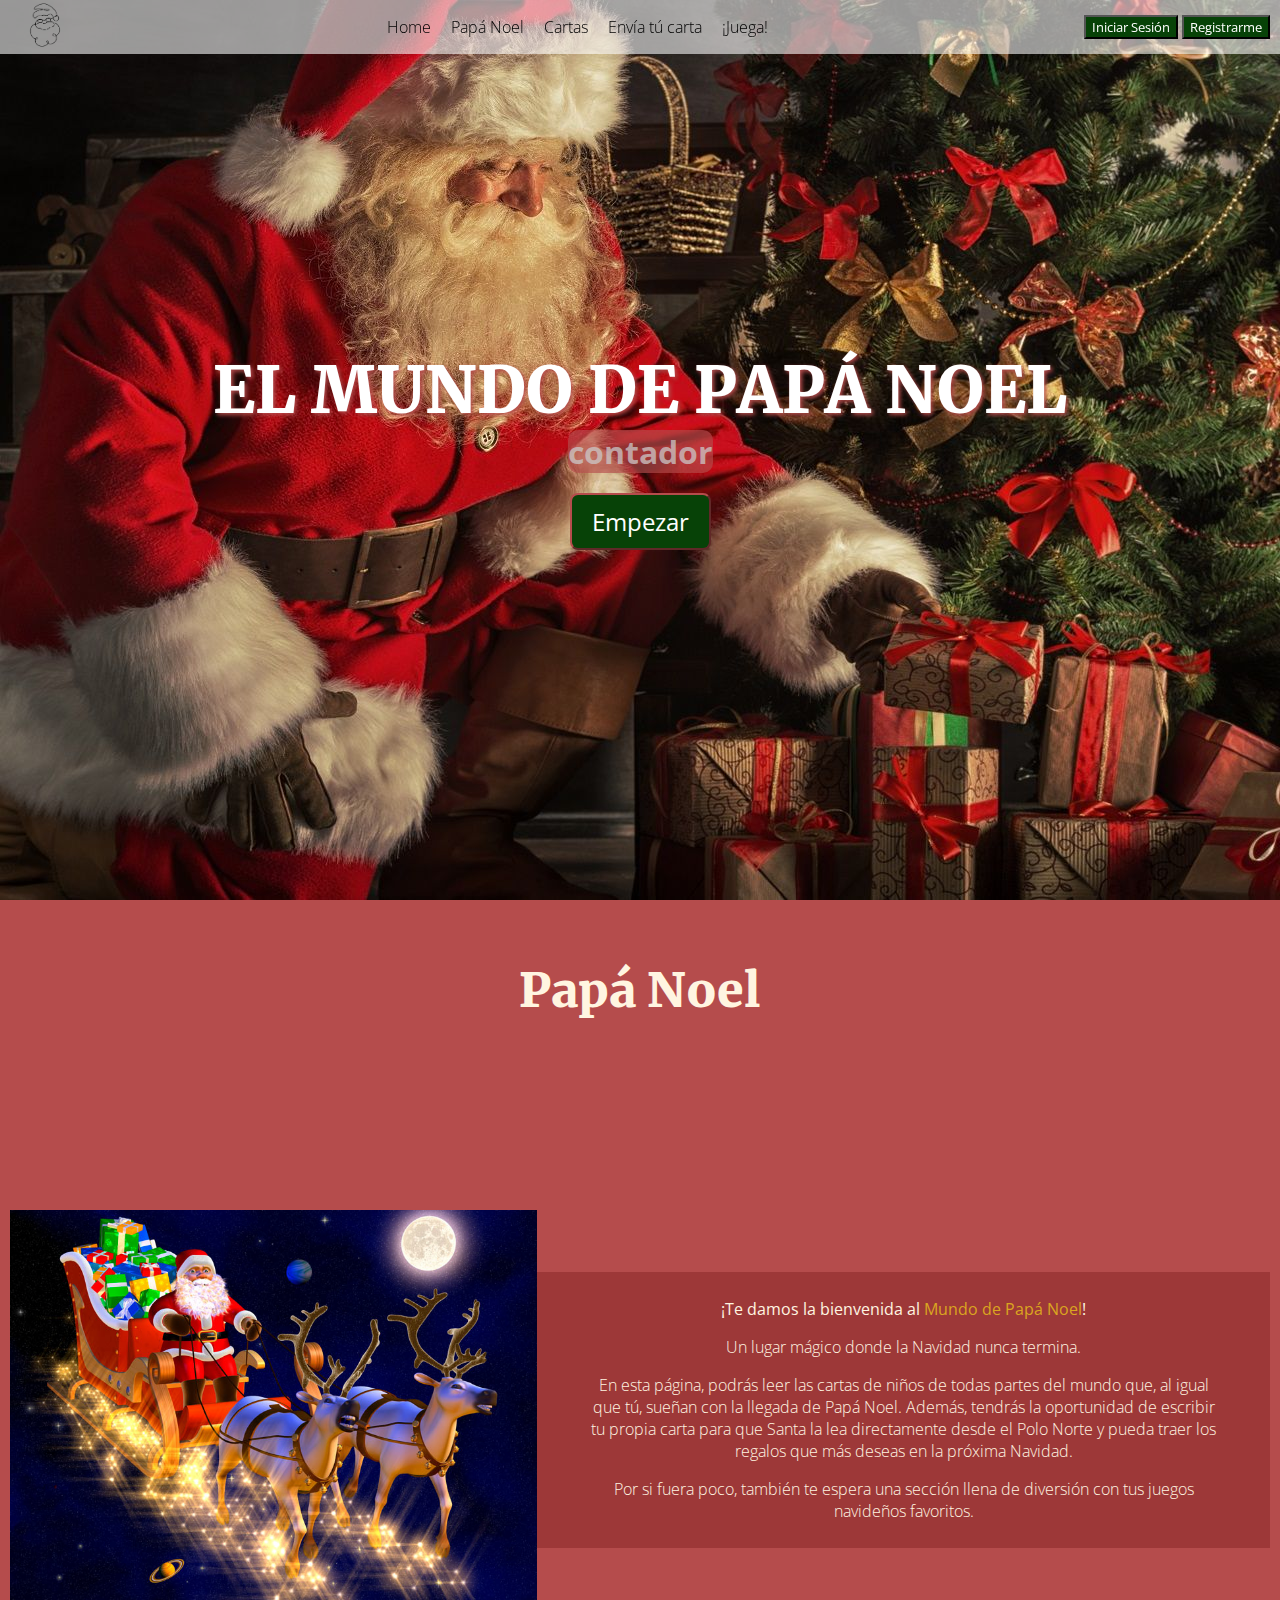
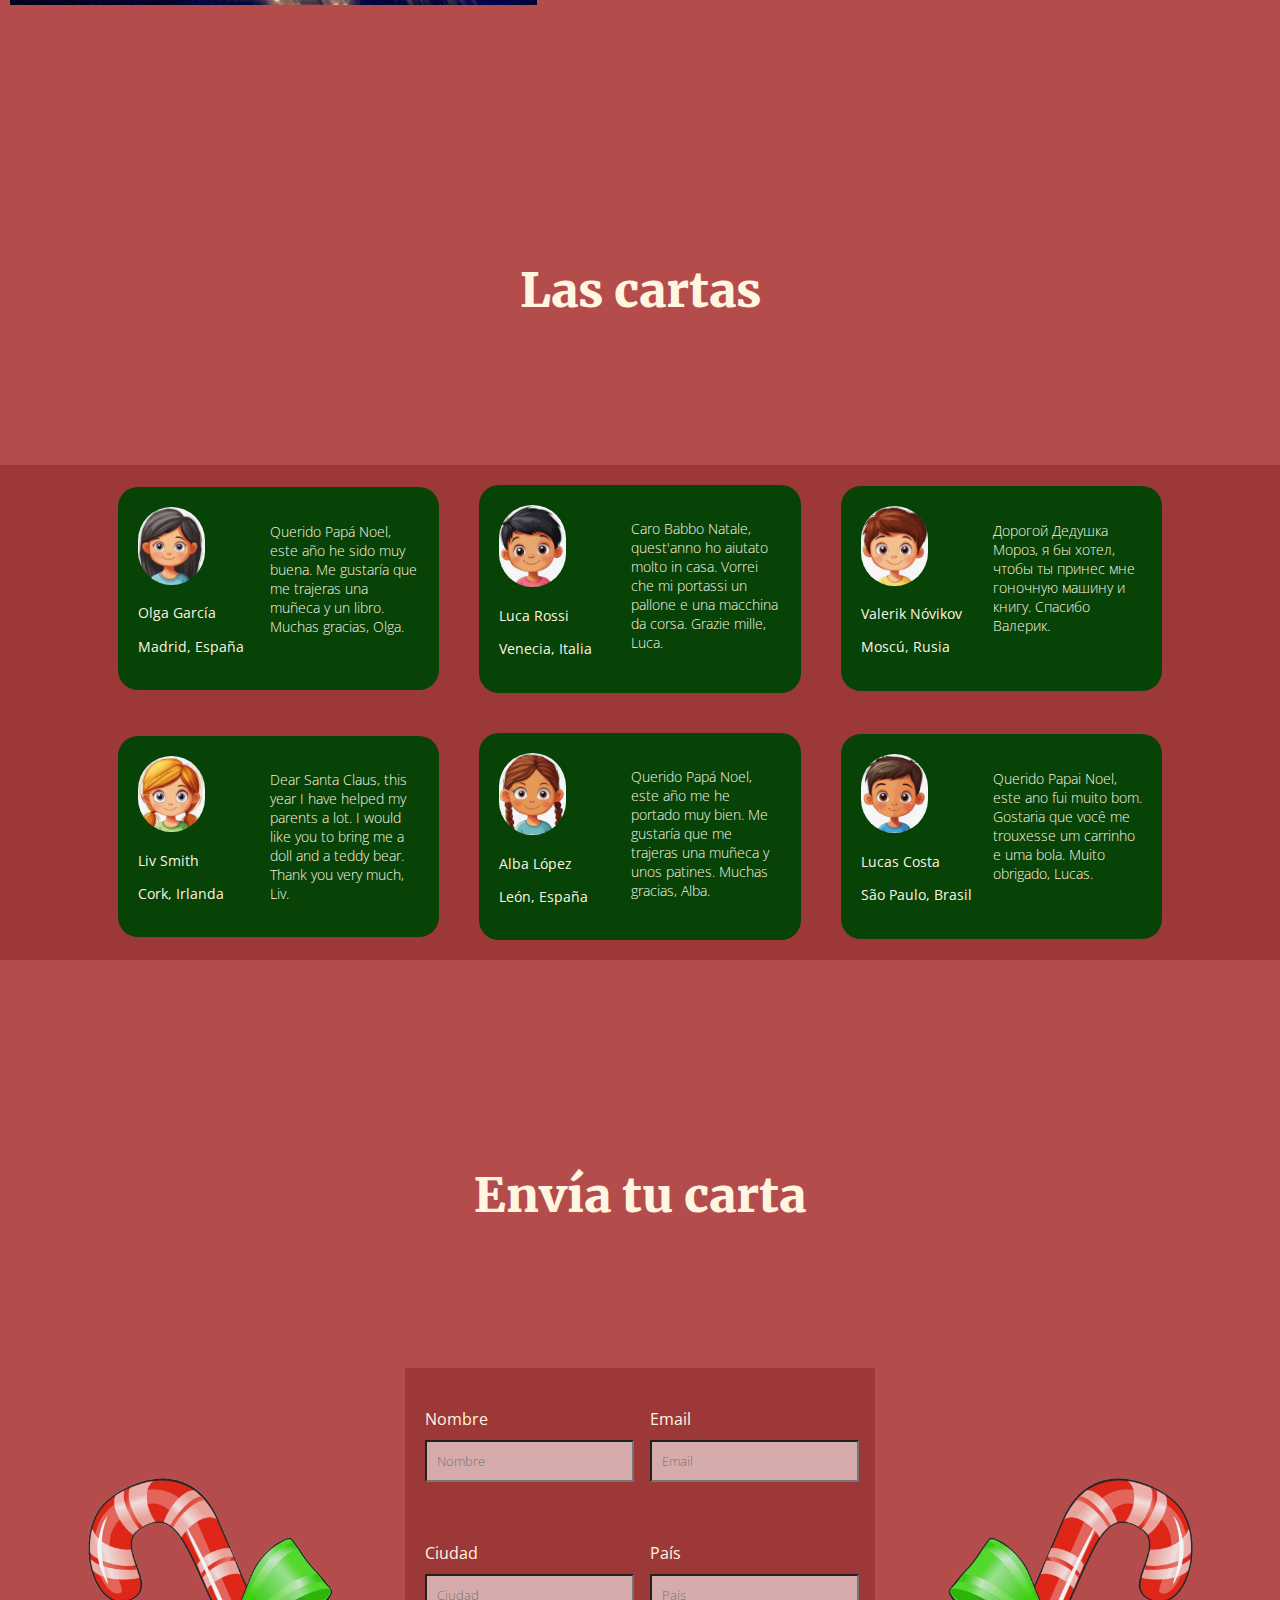
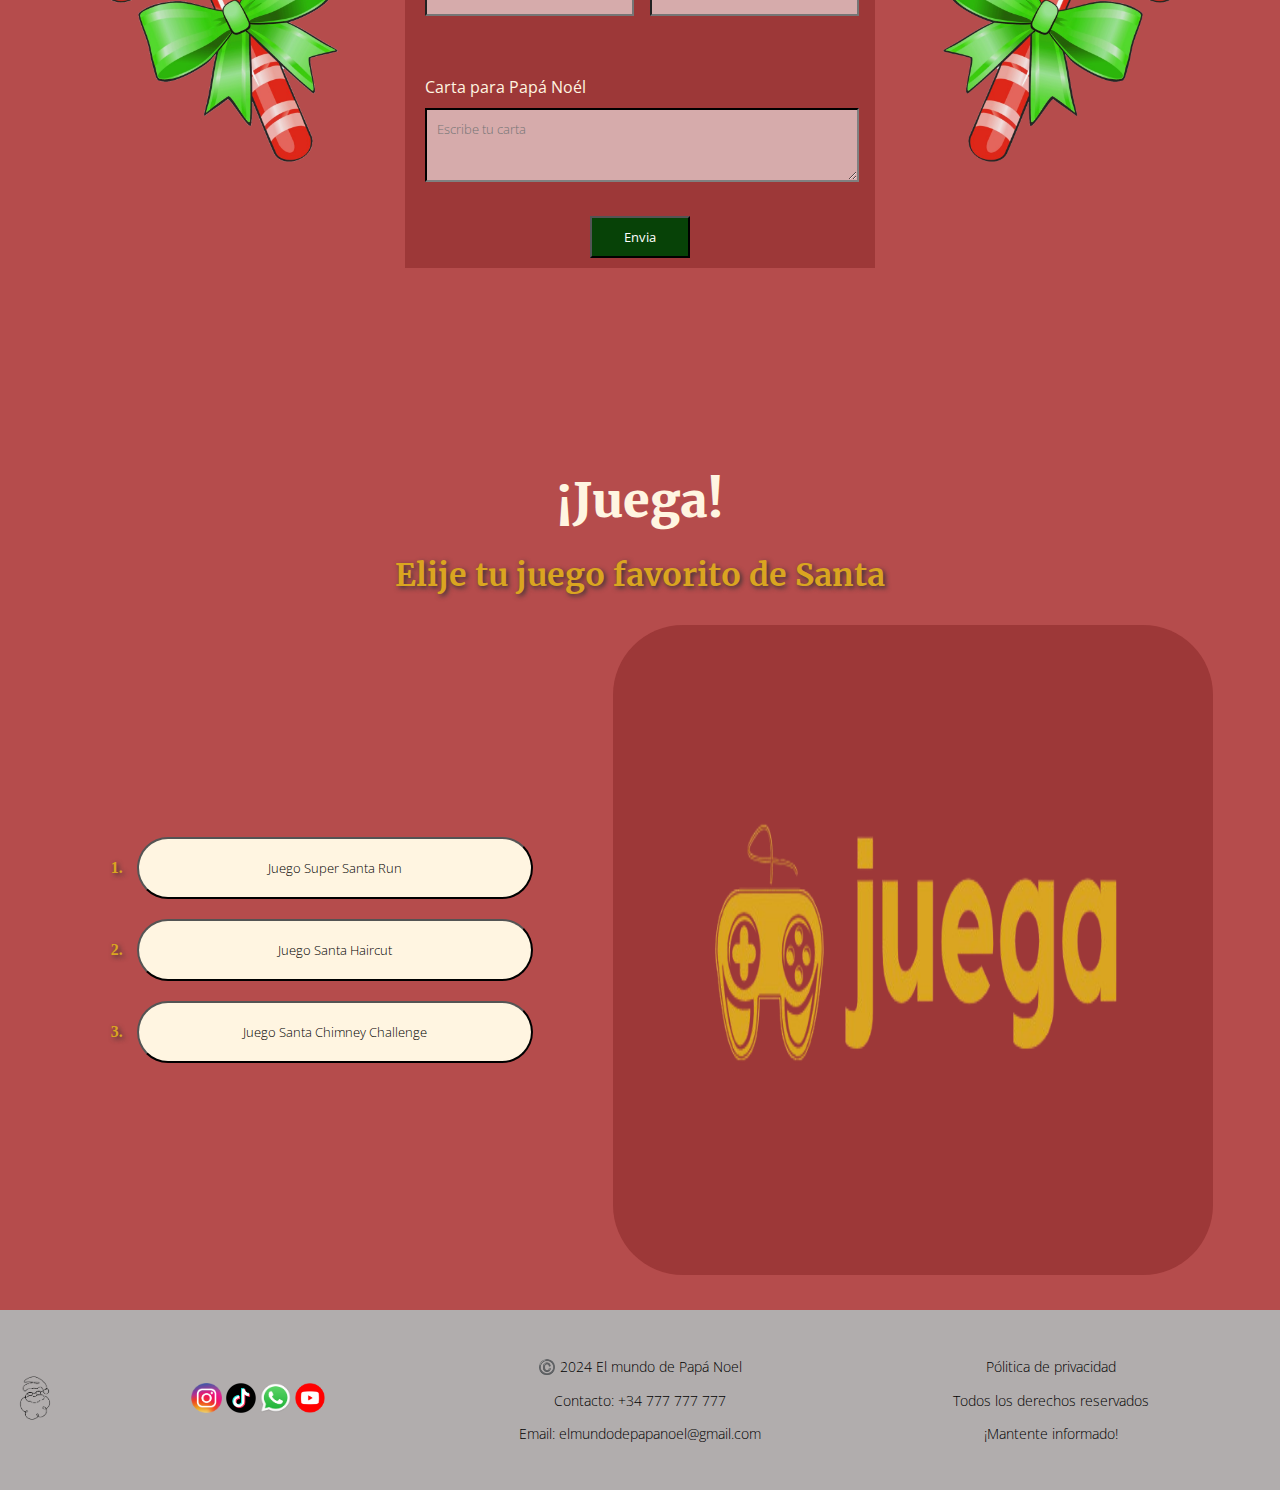
<file: index.html>
<!DOCTYPE html>
<html lang="en">
<head>
    <meta charset="UTF-8">
    <meta name="viewport" content="width=device-width, initial-scale=1.0">
    <title>El mundo de Papá Noel</title>
    <link rel="stylesheet" href="style/styles.css">
    <link rel="stylesheet" href="fonts/fonts.css">
    <script src="script/main.js"></script>

</head>
<body>
    <header class="barra_navegacion"> 
        <div> 
            <img class= "logo" src="images/logo.png" alt="logo"> 
        </div>
        <nav class= "iconos_nav">
            <a class= "enlace_barra_nav" href="#home">Home</a>
            <a class= "enlace_barra_nav" href="#second_page">Papá Noel</a>
            <a class= "enlace_barra_nav" href="#third_page">Cartas</a> 
            <a class= "enlace_barra_nav" href="#fourth_page">Envía tú carta</a>
            <a class= "enlace_barra_nav" href="#fifth_page">¡Juega!</a>
        </nav>
        
        <div class="botones_barra_nav">
            <button class="cuenta">
                Iniciar Sesión
            </button>
            <button class="cuenta">
                Registrarme
            </button>
        </div>
    </header>
    <main>
        <section id="home">
            <div>
                <h1>EL MUNDO DE PAPÁ NOEL</h1>
                <p class= "counter" id="contador"> contador </p>
                <button class="boton_empezar">Empezar </button>
            </div>
        </section>
        
        <section class= "pages" id="second_page">
            <div>
                <h2 class= "title_section">Papá Noel</h2>
            </div>
            <div class= "img_texto_section">
                <div class= "img_renos_container">
                    <img class="img_renos" src="images/img_renos.jpg" alt="Papá Noel en trineo">
                </div>
                <div class= "texto_mundo_santa"> 
                    <p class="destacar_frase"> ¡Te damos la bienvenida al <span class="destacar_especifico">Mundo de Papá Noel</span>!</p>
                    <p> Un lugar mágico donde la Navidad nunca termina. </p>
                    <p> En esta página, podrás leer las cartas de niños de todas partes del mundo que, al igual que tú, sueñan con la llegada de Papá Noel. Además, tendrás la oportunidad de escribir tu propia carta para que Santa la lea directamente desde el Polo Norte y pueda traer los regalos que más deseas en la próxima Navidad.</p>
                    <p> Por si fuera poco, también te espera una sección llena de diversión con tus juegos navideños favoritos.</p>
                </div>
            </div>
        </section>

        <section class= "pages" id="third_page">
            <div>
                <h2 class= "title_section"> Las cartas</h2>
            </div>
            <div class="boxes_section">
                <ul class="boxes">
                    <li class="box"> 
                        <div class="datos_box">
                            <img class="foto_carta" src="images/niña1.png" alt="Foto Olga García">
                            <div class= "datos">
                                <p> Olga García </p>
                                <p class="lugar_residencia"> Madrid, España </p>
                            </div>
                        </div>
                        <div class= "texto_carta">
                            <p> Querido Papá Noel, este año he sido muy buena. Me gustaría que me trajeras una muñeca y un libro. Muchas gracias, Olga. </p>    
                        </div>
                    </li>
                    <li class="box"> 
                        <div class="datos_box">
                            <img class="foto_carta" src="images/niño1.png" alt="Foto Luca Rossi">
                            <div class= "datos">
                                <p> Luca Rossi </p>
                                <p class="lugar_residencia"> Venecia, Italia </p>
                            </div>
                        </div> 
                        <div class= "texto_carta">
                            <p> Caro Babbo Natale, quest'anno ho aiutato molto in casa. Vorrei che mi portassi un pallone e una macchina da corsa. Grazie mille, Luca. </p>
                        </div>
                    </li>
                    <li class="box"> 
                        <div class="datos_box">
                            <img class="foto_carta" src="images/niño2.png" alt="Foto Valerik Nóvikov">
                            <div class= "datos">
                                <p> Valerik Nóvikov </p>
                                <p class="lugar_residencia"> Moscú, Rusia </p>
                            </div>
                        </div>
                        <div class= "texto_carta">
                            <p> Дорогой Дедушка Мороз, я бы хотел, чтобы ты принес мне гоночную машину и книгу. Спасибо Валерик. </p>
                        </div>
                    </li>
                    <li class="box"> 
                        <div class="datos_box">
                            <img class="foto_carta" src="images/niña2.png" alt="Foto Liv Smith">
                            <div class= "datos">
                                <p> Liv Smith </p>
                                <p class="lugar_residencia"> Cork, Irlanda </p>
                            </div>
                        </div>
                        <div class= "texto_carta">
                            <p> Dear Santa Claus, this year I have helped my parents a lot. I would like you to bring me a doll and a teddy bear. Thank you very much, Liv. </p>
                        </div>
                    </li>
                    <li class="box"> 
                        <div class="datos_box">
                            <img class="foto_carta" src="images/niña3.png" alt="Foto Alba López">
                            <div class= "datos">
                                <p> Alba López</p>
                                <p class="lugar_residencia"> León, España </p>
                            </div>
                        </div>
                        <div class= "texto_carta">
                            <p> Querido Papá Noel, este año me he portado muy bien. Me gustaría que me trajeras una muñeca y unos patines. Muchas gracias, Alba. </p>
                        </div>
                    </li>
                    <li class="box"> 
                        <div class="datos_box">
                            <img class="foto_carta" src="images/niño3.png" alt="Foto Lucas Costa">
                            <div class= "datos">
                                <p> Lucas Costa</p>
                                <p class="lugar_residencia"> São Paulo, Brasil </p>
                            </div>
                        </div>
                        <div class= "texto_carta">
                            <p> Querido Papai Noel, este ano fui muito bom. Gostaria que você me trouxesse um carrinho e uma bola. Muito obrigado, Lucas. </p>
                        </div>
                    </li>
                </ul>
            </div>
        </section>
        
        <section class= "pages" id="fourth_page">
            <div>
                <h2 class= "title_section">Envía tu carta</h2>
            </div>
            <div class="formulario_section"> 
                <img class= "caramelo_izq"  src="images/caramelo_izq.png" alt="Foto caramelo navidad"> 
                    <form action="" class="formulario">
                        <div class="nom_email">
                            <div class="caja_label">
                                <label for="nombre">Nombre</label> 
                                <input class="formulario_input" id="nombre" type="text" required minlength="3" placeholder="Nombre">
                            </div>
                            <div class="caja_label">
                                <label for="email">Email</label>
                                <input class="formulario_input" id="email" type="email" required placeholder="Email">
                            </div>
                        </div> 
                        <div class="lugar">
                            <div class="caja_label">
                                <label for="ciudad">Ciudad</label>
                                <input class="formulario_input" id="ciudad" type="text" required placeholder="Ciudad">
                            </div>
                            <div class="caja_label">
                                <label for="pais">País</label>
                                <input class="formulario_input" id="pais" type="text" required placeholder="País">
                            </div>
                        </div> 
                        <div class="mi_carta"> 
                            <div class="caja_label">
                                <label for="carta">Carta para Papá Noél</label>
                                <textarea class="formulario_input_mi_carta" id="carta" required placeholder="Escribe tu carta"></textarea>
                            </div>
                        </div> 
                        <div class="boton_enviar">
                            <button class="formulario_submit">
                                Envia
                            </button>
                        </div>
                    </form>
                <img class= "caramelo_dcha" src="images/caramelo_dcha.png" alt="Foto caramelo navidad"> 
            </div>
        </section>

        <section class= "pages" id="fifth_page">
            <div>
                <h2 class= "title_section">¡Juega!</h2>
            </div>
            <div class= "juegos_section">
                <div class="frase_juegos_section">
                    <p class="letras_frase_juegos_section"> Elije tu juego favorito de Santa</p>
                </div>
                <div class="subseccion_juegos">
                    <div class="lista_juegos">
                        <ol>
                            <li class="juego"> <button class= "boton_juego" onclick="document.getElementById('img_juego').src='images/juego1.jpg'">Juego Super Santa Run </button> </li>
                            <li class="juego"> <button class= "boton_juego" onclick="document.getElementById('img_juego').src='images/juego2.jpg'">Juego Santa Haircut </button> </li>
                            <li class="juego"> <button class= "boton_juego" onclick="document.getElementById('img_juego').src='images/juego3.jpg'">Juego Santa Chimney Challenge </button> </li>
                        </ol>
                    </div>
                <div class="fondo_juegos">
                    <img id="img_juego" src="images/juega.png" alt="Juegos">
                </div>
            </div>
        </section>
    </main>
    <footer class="pie_de_pagina"> 
        <div>
            <img class= "logo" src="images/logo.png" alt="logo"> 
        </div>
        <div class="elem_pie_de_pag">
            <div class="redes_sociales">
                <a target= "_blank" href="https://www.instagram.com/"><img class="icono" src="images/instagram.png" alt="Instagram"></a>
                <a target= "_blank" href="https://www.tiktok.com/"><img class="icono" src="images/tiktok.png" alt="Tiktok"></a>
                <a target= "_blank" href="https://www.whatsapp.com/"><img class="icono" src="images/whatsapp.png" alt="WhatsApp"></a>
                <a target= "_blank" href="https://www.youtube.com/"><img class="icono" src="images/youtube.png" alt="Facebook"></a>
            </div>
            <div class="contacto">
                <p> ©️ 2024 El mundo de Papá Noel </p>
                <p> Contacto: +34 777 777 777 </p>
                <p> Email: elmundodepapanoel@gmail.com </p>
            </div>
            <div class="informacion">
                <a class= "politica_privacidad" target= "_blank" href="https://portal.mineco.gob.es/es-es/ministerio/Paginas/Politica_de_privacidad.aspx"><p> Pólitica de privacidad </p></a>
                <p> Todos los derechos reservados </p>
                <p> ¡Mantente informado! </p>
            </div>
        </div>
    </footer>
</body>
</html>
</file>
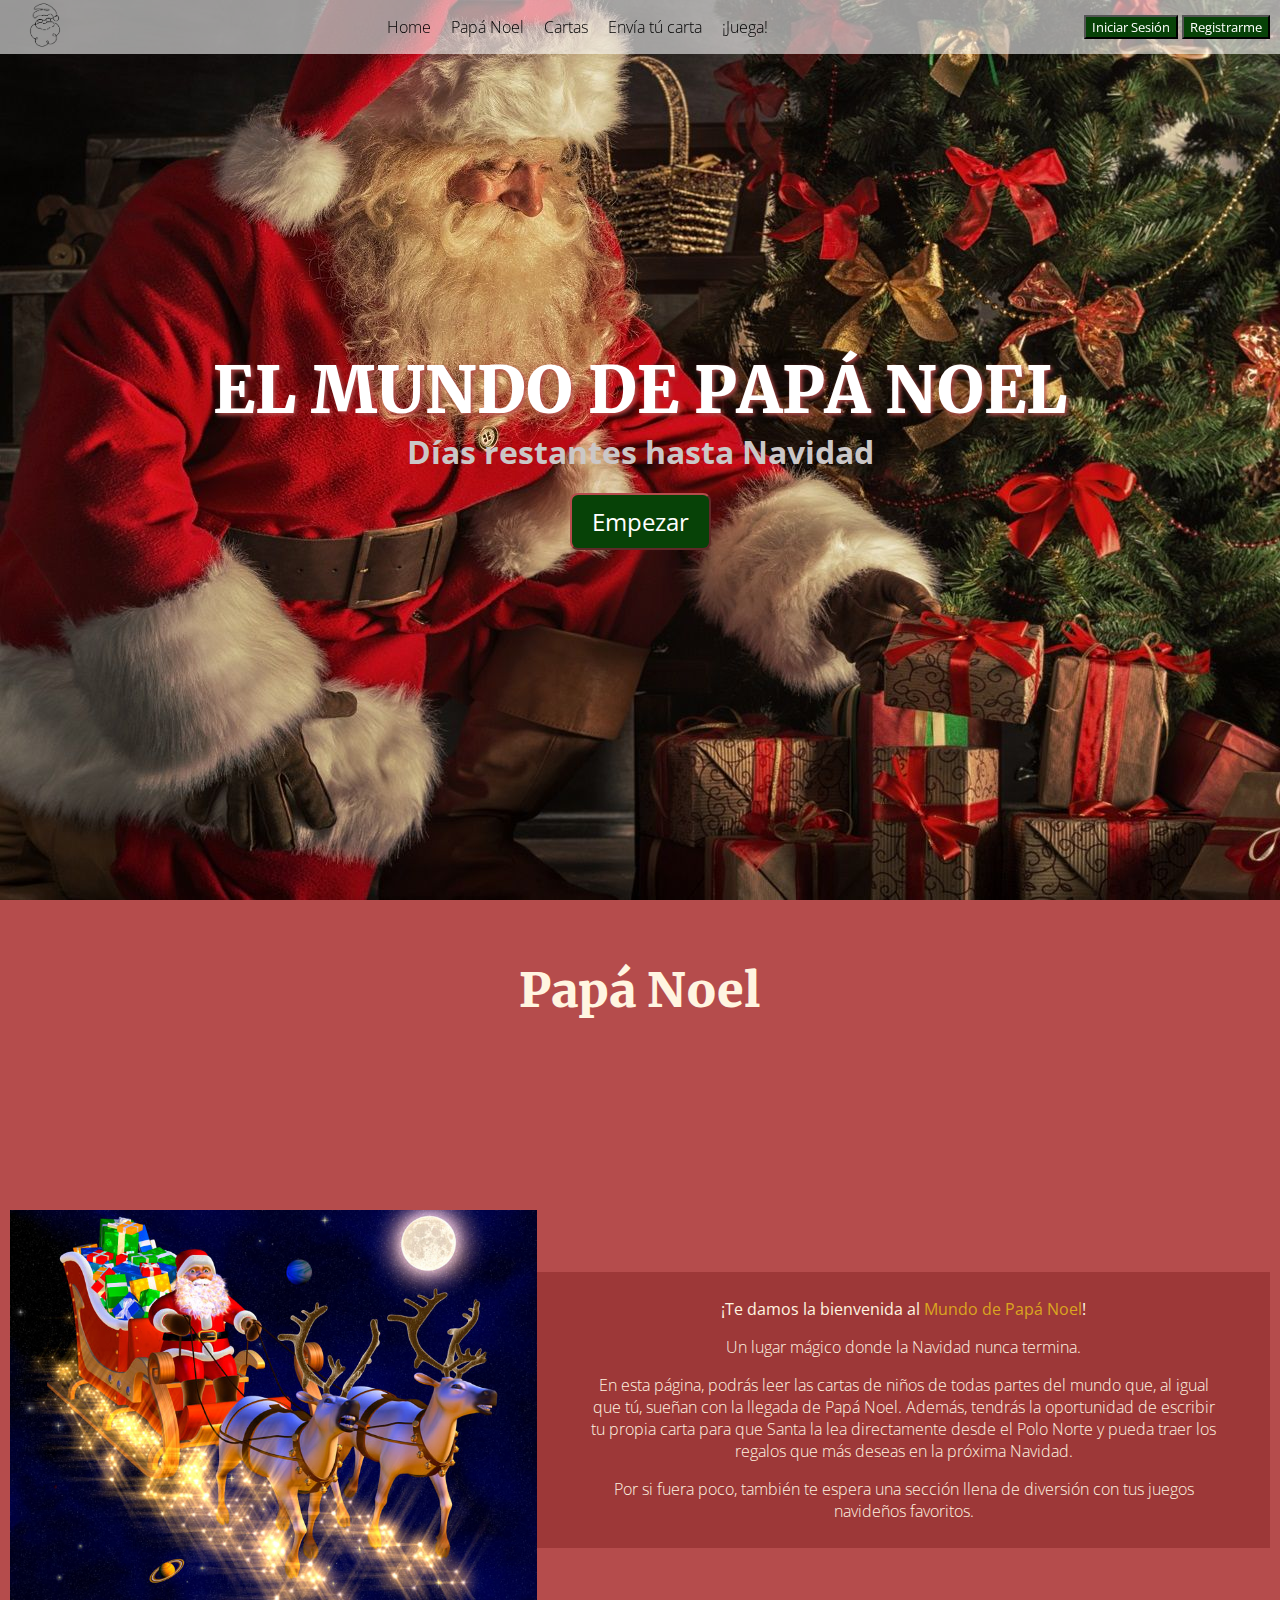
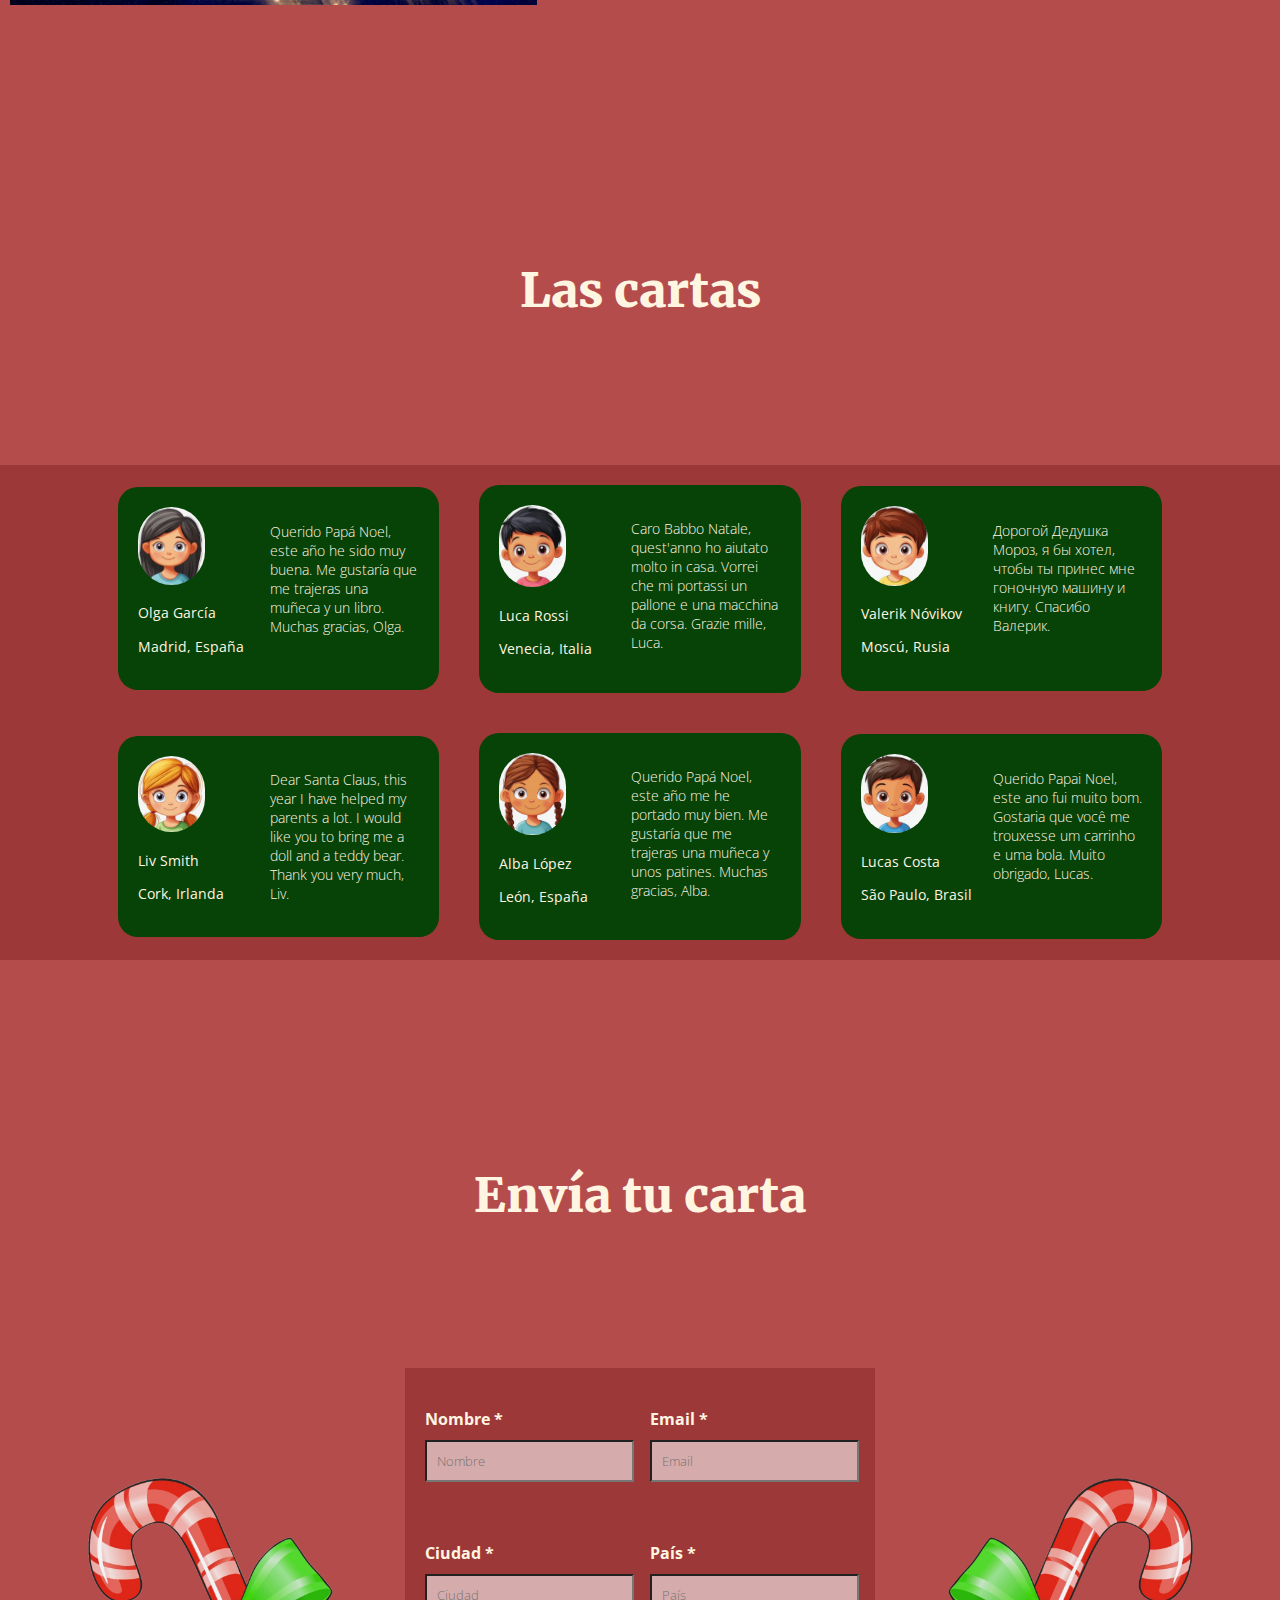
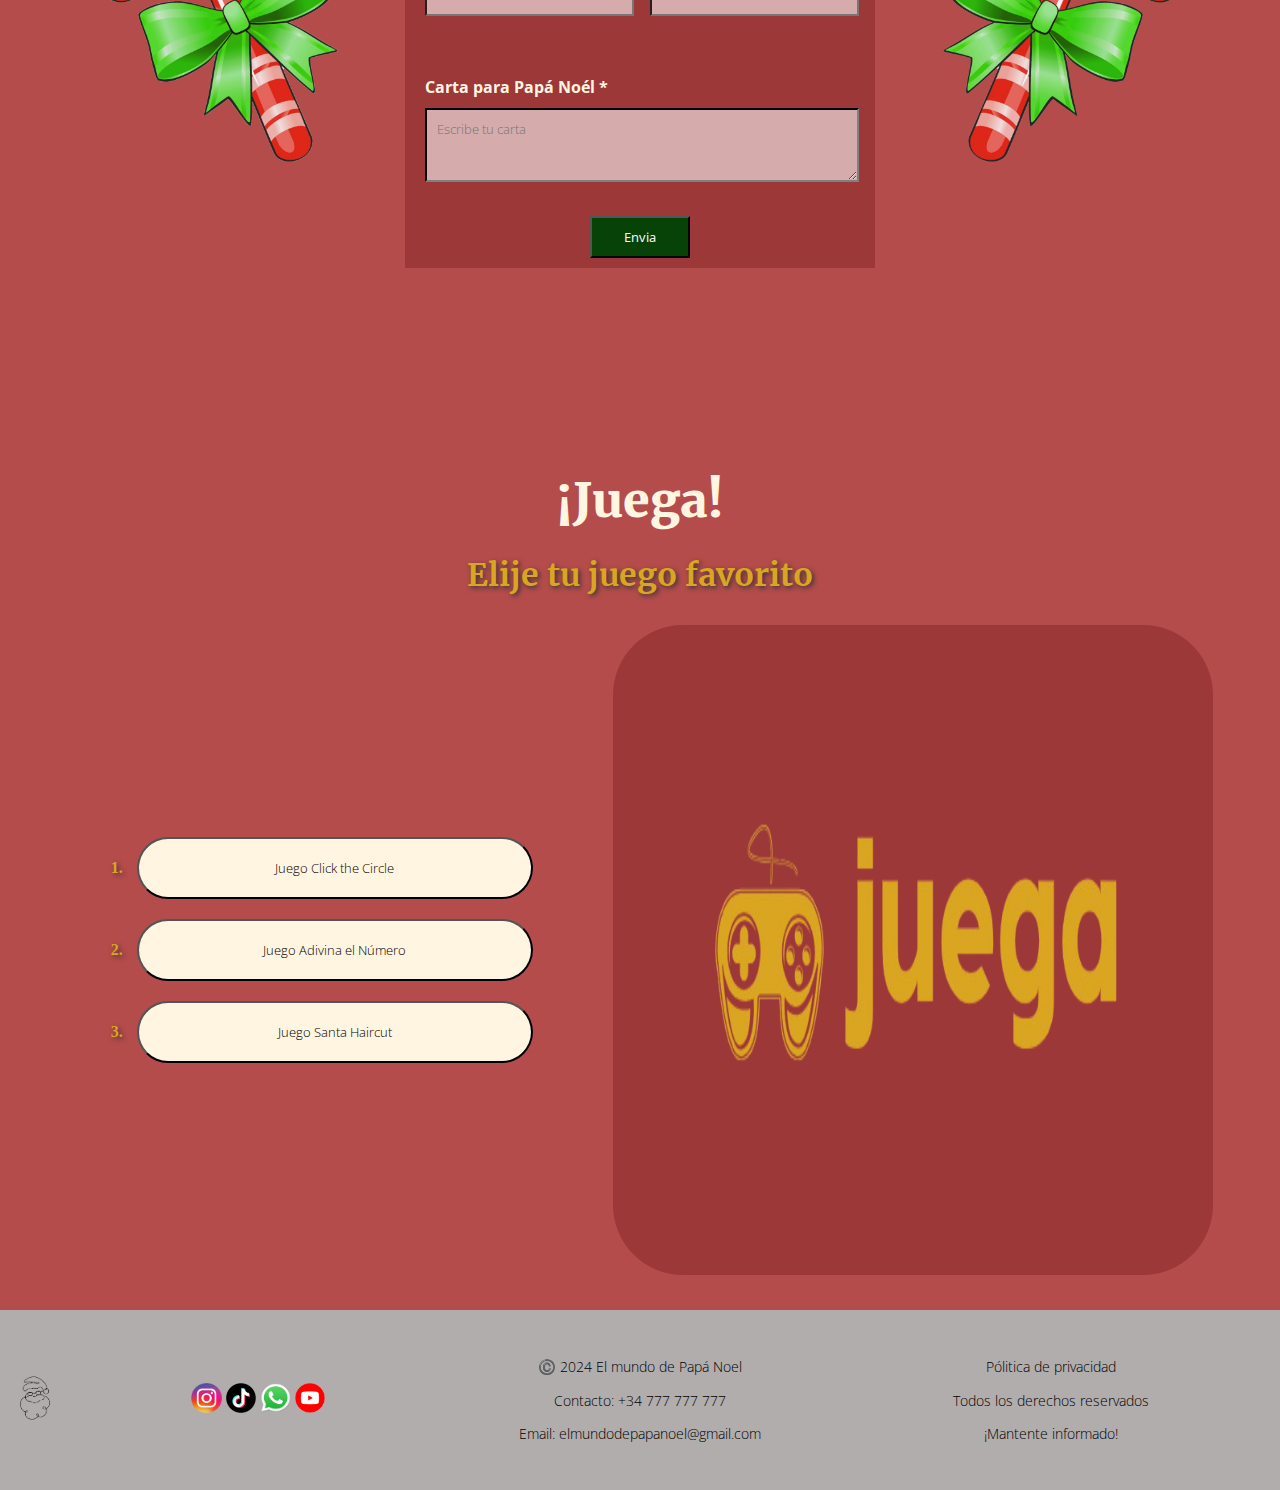
<file: ej/index.html>
<!DOCTYPE html>
<html lang="en">
<head>
    <meta charset="UTF-8">
    <meta name="viewport" content="width=device-width, initial-scale=1.0">
    <title>El mundo de Papá Noel</title>
    <link rel="stylesheet" href="style/styles.css">
    <link rel= "stylesheet" href="style/styles1_popups.css">
    <link rel= "stylesheet" href="style/styles2_header.css">
    <link rel= "stylesheet" href="style/styles3_home.css">
    <link rel= "stylesheet" href="style/styles4_papanoel.css">
    <link rel= "stylesheet" href="style/styles5_cartas.css">
    <link rel= "stylesheet" href="style/styles6_micarta.css">
    <link rel= "stylesheet" href="style/styles7_juegos.css">
    <link rel= "stylesheet" href="style/styles8_footer.css">
    <link rel="stylesheet" href="fonts/fonts.css">
    <script src="script/contador.js"></script>
    <script src="script/registro_popup.js"></script>
    <script src="script/mi_sesion.js"></script>
    <script src="script/juego_circle.js"></script>
    <script src="script/juego_adivina.js"></script>
    
</head>

<body>
    <header class="barra_navegacion"> 
        <div> 
            <img class= "logo" src="images/logo.png" alt="logo"> 
        </div>
        <nav class= "iconos_nav">
            <a class= "enlace_barra_nav" href="#home">Home</a>
            <a class= "enlace_barra_nav" href="#second_page">Papá Noel</a>
            <a class= "enlace_barra_nav" href="#third_page">Cartas</a> 
            <a class= "enlace_barra_nav" href="#fourth_page">Envía tú carta</a>
            <a class= "enlace_barra_nav" href="#fifth_page">¡Juega!</a>
        </nav>
        <div class="botones_barra_nav" id="botones_registro_inicio">
            <button class="entrar" id="boton_inicio_sesion" onclick="iniciar_sesion()">
                Iniciar Sesión
            </button>
            <button class="entrar" id="boton_registro" onclick="registro()">
                Registrarme
            </button>
        </div>
        <div id="mi_perfil">
            <div class="foto_perfil"></div>
                <img class= "imagen_perfil" src="images/foto_perfil.png" alt="Foto de perfil" onclick="menu_desplegable()">
            </div>
            <div id="menu_desplegable">
                <ul class="opciones_menu">
                    <li class="datos_perfil" onclick="ver_mis_datos()">Mi perfil</li>
                    <li class="cartas_perfil" onclick="ver_mis_cartas()">Mis cartas</li>
                    <li class="cerrar_perfil" onclick="cerrar_sesion()">Cerrar sesión</li>
                </ul>
            </div>
        </div>
    </header>
    <main>
        <section class= "section_registro_popup" id= "registro_popup">
            <div class= "cuadrado_popup">
                <h3 class= "title_section_h3"> Registro </h3>
                <form class= "formulario_popup" id= "formulario_registro">
                    <div class= "cajas_agrupadas">
                        <div class= "caja_label_popup">
                            <label class= "etiqueta_cajas_popup" for= "nombre_usuario"> Nombre de usuario * </label>
                            <input class= "caja_escribir" type= "text" id= "nombre_usuario" minlength="3" required placeholder="Nombre usuario">
                        </div>
                        <div class= "caja_label_popup">
                            <label class= "etiqueta_cajas_popup" for= "email_usuario"> Email * </label>
                            <input class= "caja_escribir" type= "email" id= "email_usuario" required placeholder="nombre@dominio.ext">
                        </div>
                    </div>
                    <div>
                        <div class= "cajas_agrupadas">
                            <div class= "caja_label_popup">
                                <label class= "etiqueta_cajas_popup" for="contraseña_usuario"> Contraseña * </label>
                                <input class= "caja_escribir" type= "password" id= "contraseña_usuario" minlength="12" required>
                            </div>
                            <div class= "caja_label_popup">
                                <label class= "etiqueta_cajas_popup" for="repetir_contraseña_usuario"> Repetir contraseña * </label>
                                <input class= "caja_escribir" type= "password" id= "repetir_contraseña_usuario" required>
                            </div>
                        </div>
                        <p class="error_contraseña" id= "mensaje_de_error" >La contraseña debe tener al menos 12 caracteres, 2 números, 1 carácter especial, 1 letra mayúscula y 1 letra minúscula.</p>
                        <p class="error_coincidencia_contraseña" id="mensaje_de_error_coincidencia"> Las contraseñas no coinciden. </p>
                    </div>
                    <div class= "cajas_agrupadas">
                        <div class= "caja_label_popup">
                            <label class= "etiqueta_cajas_popup" for="ciudad_usuario"> Ciudad * </label>
                            <input class= "caja_escribir" type="text" id="ciudad_usuario" minlength="3" required placeholder="Ciudad">
                        </div>
                        <div class= "caja_label_popup">
                            <label class= "etiqueta_cajas_popup" for="pais_usuario"> País * </label>
                            <input class= "caja_escribir" type="text" id="pais_usuario" minlength="3" required placeholder="País">
                        </div>
                    </div>
                    
                    <div class= "cajas_agrupadas">
                        <div class= "caja_label_popup">
                            <label class= "etiqueta_cajas_popup" for="genero"> Género * </label>
                            <select class= "caja_escribir" id="genero">
                                <option> Masculino </option>
                                <option> Femenino </option>
                                <option> Otro </option>
                                <option> Prefiero no decirlo </option>
                            </select>
                        </div>
                        <div class= "caja_label_popup">
                            <label class= "etiqueta_cajas_popup" for="num_hijos"> ¿Cuántos hijos tienes? * </label>
                            <input class= "caja_escribir" type="number" id="num_hijos" min="0" oninput="formulario_hijos()" required>
                        </div>
                    </div>
                    <div id="formulario_hijos"></div>
                    <div class= "botones_popup">
                        <button class="botones_popup_estilo" type="button" onclick="validar_registro()"> Aceptar </button>
                        <button class="botones_popup_estilo" type="reset" onclick="limpiar_registro()"> Limpiar </button>
                        <button class="botones_popup_estilo" type="button" onclick="cancelar_registro()"> Cancelar </button>
                    </div>
                </form>
            </div>
        </section>

        <section class= "section_inicio_sesion_popup" id= "inicio_sesion_popup">
            <div class= "cuadrado_popup">
                <h3 class= "title_section_h3"> Iniciar Sesión </h3>
                <form class= "formulario_popup" id= "formulario_inicio_sesion">
                    <div class= "caja_label_popup">
                        <label class= "etiqueta_cajas_popup" for= "nombre_inicio_sesion"> Nombre de usuario * </label>
                        <input class= "caja_escribir" type= "text" id= "nombre_inicio_sesion" minlength="3" required placeholder="Nombre usuario">
                    </div>
                    <div class= "caja_label_popup">
                        <label class= "etiqueta_cajas_popup" for="contraseña_inicio_sesion"> Contraseña * </label>
                        <input class= "caja_escribir" type= "password" id= "contraseña_inicio_sesion" minlength="12" required>
                    </div>
                    <div class= "botones_popup">
                        <button class="botones_popup_estilo" type="button" onclick="entrar_cuenta()"> Entrar </button>
                        <button class="botones_popup_estilo" type="button" onclick="cancelar_inicio()"> Cancelar </button>
                    </div>
                </form>
            </div>
        </section>

        <section class="section_mis_datos_popup" id="mis_datos">
            <div class="cuadrado_popup">
                <h3 class="title_section_h3">Mis datos</h3>
                <form class="formulario_popup" id="formulario_perfil">
                    <div class= "cajas_agrupadas">
                        <div class= "caja_label_popup">
                            <label class= "etiqueta_cajas_popup" for= "mi_usuario"> Nombre de usuario * </label>
                            <input class= "caja_escribir" type= "text" id= "mi_usuario" minlength="3" required placeholder="Nombre usuario">
                        </div>
                        <div class= "caja_label_popup">
                            <label class= "etiqueta_cajas_popup" for= "mi_email"> Email * </label>
                            <input class= "caja_escribir" type= "email" id= "mi_email" required placeholder="nombre@dominio.ext">
                        </div>
                    </div>
                    <div class= "cajas_agrupadas">
                        <div class= "caja_label_popup">
                            <label class= "etiqueta_cajas_popup" for="mi_contraseña"> Contraseña * </label>
                            <input class= "caja_escribir" type= "password" id= "mi_contraseña" minlength="12" required>
                        </div>
                        <div class= "caja_label_popup">
                            <label class= "etiqueta_cajas_popup" for="mi_repetir_contraseña"> Repetir contraseña * </label>
                            <input class= "caja_escribir" type= "password" id= "mi_repetir_contraseña" required>
                        </div>
                    </div>
                    <div class= "cajas_agrupadas">
                        <div class= "caja_label_popup">
                            <label class= "etiqueta_cajas_popup" for="mi_ciudad"> Ciudad * </label>
                            <input class= "caja_escribir" type="text" id="mi_ciudad" minlength="3" required placeholder="Ciudad">
                        </div>
                        <div class= "caja_label_popup">
                            <label class= "etiqueta_cajas_popup" for="mi_pais"> País * </label>
                            <input class= "caja_escribir" type="text" id="mi_pais" minlength="3" required placeholder="País">
                        </div>
                    </div>
                    <div class= "cajas_agrupadas">
                        <div class= "caja_label_popup">
                            <label class= "etiqueta_cajas_popup" for="mi_genero"> Género * </label>
                            <select class= "caja_escribir" id="mi_genero">
                                <option> Masculino </option>
                                <option> Femenino </option>
                                <option> Otro </option>
                                <option> Prefiero no decirlo </option>
                            </select>
                        </div>
                        <div class= "caja_label_popup">
                            <label class= "etiqueta_cajas_popup" for="mis_hijos"> Hijos * </label>
                            <input class= "caja_escribir" type="number" id="mis_hijos" min="0" required>
                        </div>
                    </div> 
                    <div id="formulario_hijos_ver_mis_datos"> </div>
                </form>
                <div class="botones_popup">
                    <button class="botones_popup_estilo" type="button" onclick="guardar_datos()"> Guardar </button>
                    <button class="botones_popup_estilo" type="button" onclick="cerrar_mis_datos()"> Cerrar </button>
            </div>
        </section>

        <section class= "section_ver_mis_cartas" id="ver_mis_cartas_popup">
            <div class= "cuadrado_popup_mis_cartas">
                <h3 class= "title_section_h3"> Mis cartas </h3>
                <div class="boxes_section_micarta">
                    <ul class="boxes_micarta" id="mis_cartas"></ul>
                    <div id="mensaje_no_hay_cartas">
                        <p>No hay nignuna carta todavía.</p>
                    </div>
                </div>
                <div class= "botones_popup_mis_cartas">
                    <button class="botones_popup_estilo" type="button" onclick="cerrar_ver_mis_cartas()"> X </button>
                </div>
            </div>
        </section>

        <section id="home">
            <div>
                <h1>EL MUNDO DE PAPÁ NOEL</h1>
                <p class= "counter" id="contador"> Días restantes hasta Navidad </p>
                <button class="boton_empezar">Empezar </button>
            </div>
        </section>
        
        <section class= "pages" id="second_page">
            <div>
                <h2 class= "title_section">Papá Noel</h2>
            </div>
            <div class= "img_texto_section">
                <div class= "img_renos_container">
                    <img class="img_renos" src="images/img_renos.jpg" alt="Papá Noel en trineo">
                </div>
                <div class= "texto_mundo_santa"> 
                    <p class="destacar_frase"> ¡Te damos la bienvenida al <span class="destacar_especifico">Mundo de Papá Noel</span>!</p>
                    <p> Un lugar mágico donde la Navidad nunca termina. </p>
                    <p> En esta página, podrás leer las cartas de niños de todas partes del mundo que, al igual que tú, sueñan con la llegada de Papá Noel. Además, tendrás la oportunidad de escribir tu propia carta para que Santa la lea directamente desde el Polo Norte y pueda traer los regalos que más deseas en la próxima Navidad.</p>
                    <p> Por si fuera poco, también te espera una sección llena de diversión con tus juegos navideños favoritos.</p>
                </div>
            </div>
        </section>

        <section class= "pages" id="third_page">
            <div>
                <h2 class= "title_section"> Las cartas</h2>
            </div>
            <div class="boxes_section">
                <ul class="boxes">
                    <li class="box"> 
                        <div class="datos_box">
                            <img class="foto_carta" src="images/niña1.png" alt="Foto Olga García">
                            <div class= "datos">
                                <p> Olga García </p>
                                <p class="lugar_residencia"> Madrid, España </p>
                            </div>
                        </div>
                        <div class= "texto_carta">
                            <p> Querido Papá Noel, este año he sido muy buena. Me gustaría que me trajeras una muñeca y un libro. Muchas gracias, Olga. </p>    
                        </div>
                    </li>
                    <li class="box"> 
                        <div class="datos_box">
                            <img class="foto_carta" src="images/niño1.png" alt="Foto Luca Rossi">
                            <div class= "datos">
                                <p> Luca Rossi </p>
                                <p class="lugar_residencia"> Venecia, Italia </p>
                            </div>
                        </div> 
                        <div class= "texto_carta">
                            <p> Caro Babbo Natale, quest'anno ho aiutato molto in casa. Vorrei che mi portassi un pallone e una macchina da corsa. Grazie mille, Luca. </p>
                        </div>
                    </li>
                    <li class="box"> 
                        <div class="datos_box">
                            <img class="foto_carta" src="images/niño2.png" alt="Foto Valerik Nóvikov">
                            <div class= "datos">
                                <p> Valerik Nóvikov </p>
                                <p class="lugar_residencia"> Moscú, Rusia </p>
                            </div>
                        </div>
                        <div class= "texto_carta">
                            <p> Дорогой Дедушка Мороз, я бы хотел, чтобы ты принес мне гоночную машину и книгу. Спасибо Валерик. </p>
                        </div>
                    </li>
                    <li class="box"> 
                        <div class="datos_box">
                            <img class="foto_carta" src="images/niña2.png" alt="Foto Liv Smith">
                            <div class= "datos">
                                <p> Liv Smith </p>
                                <p class="lugar_residencia"> Cork, Irlanda </p>
                            </div>
                        </div>
                        <div class= "texto_carta">
                            <p> Dear Santa Claus, this year I have helped my parents a lot. I would like you to bring me a doll and a teddy bear. Thank you very much, Liv. </p>
                        </div>
                    </li>
                    <li class="box"> 
                        <div class="datos_box">
                            <img class="foto_carta" src="images/niña3.png" alt="Foto Alba López">
                            <div class= "datos">
                                <p> Alba López</p>
                                <p class="lugar_residencia"> León, España </p>
                            </div>
                        </div>
                        <div class= "texto_carta">
                            <p> Querido Papá Noel, este año me he portado muy bien. Me gustaría que me trajeras una muñeca y unos patines. Muchas gracias, Alba. </p>
                        </div>
                    </li>
                    <li class="box"> 
                        <div class="datos_box">
                            <img class="foto_carta" src="images/niño3.png" alt="Foto Lucas Costa">
                            <div class= "datos">
                                <p> Lucas Costa</p>
                                <p class="lugar_residencia"> São Paulo, Brasil </p>
                            </div>
                        </div>
                        <div class= "texto_carta">
                            <p> Querido Papai Noel, este ano fui muito bom. Gostaria que você me trouxesse um carrinho e uma bola. Muito obrigado, Lucas. </p>
                        </div>
                    </li>
                </ul>
            </div>
        </section>
        
        <section class= "pages" id="fourth_page">
            <div>
                <h2 class= "title_section">Envía tu carta</h2>
            </div>
            <div class="formulario_section"> 
                <img class= "caramelo_izq"  src="images/caramelo_izq.png" alt="Foto caramelo navidad"> 
                    <form action="" class="formulario_enviar_carta" id="formulario_mi_carta">
                        <div class="nom_email">
                            <div class="caja_label">
                                <label class="nombre_etiqueta" for="nombre">Nombre *</label> 
                                <input class="formulario_input" id="nombre" type="text" required minlength="3" placeholder="Nombre">
                            </div>
                            <div class="caja_label">
                                <label class="nombre_etiqueta" for="email">Email *</label>
                                <input class="formulario_input" id="email" type="email" required placeholder="Email">
                            </div>
                        </div> 
                        <div class="lugar">
                            <div class="caja_label">
                                <label class="nombre_etiqueta" for="ciudad">Ciudad *</label>
                                <input class="formulario_input" id="ciudad" type="text" required placeholder="Ciudad">
                            </div>
                            <div class="caja_label">
                                <label class="nombre_etiqueta" for="pais">País *</label>
                                <input class="formulario_input" id="pais" type="text" required placeholder="País">
                            </div>
                        </div> 
                        <div class="mi_carta"> 
                            <div class="caja_label">
                                <label class="nombre_etiqueta" for="carta">Carta para Papá Noél *</label>
                                <textarea class="formulario_input_mi_carta" id="carta" required placeholder="Escribe tu carta"></textarea>
                            </div>
                        </div> 
                        <div class="boton_enviar">
                            <button class="formulario_submit" onclick="enviar_carta()">
                                Envia
                            </button>
                        </div>
                    </form>
                <img class= "caramelo_dcha" src="images/caramelo_dcha.png" alt="Foto caramelo navidad"> 
            </div>
        </section>

        <section class="pages" id="fifth_page">
            <div>
                <h2 class="title_section">¡Juega!</h2>
            </div>
            <div class="juegos_section">
                <div class="frase_juegos_section">
                    <p class="letras_frase_juegos_section">Elije tu juego favorito</p>
                </div>
                <div class="subseccion_juegos">
                    <div class="lista_juegos">
                        <ol>
                            <li class="juego">
                                <button class="boton_juego" onclick="mostrar_iniciar_juego_click_the_circle()">Juego Click the Circle</button>
                            </li>
                            <li class="juego">
                                <button class= "boton_juego" onclick="mostrar_iniciar_juego_adivina_el_numero()">Juego Adivina el Número</button>
                            </li>
                            <li class="juego">
                                <button class= "boton_juego" onclick="mostrar_imagen('images/juego2.jpg')">Juego Santa Haircut</button>
                            </li>
                        </ol>
                    </div>
                    <div class="fondo_juegos">
                        <img id="img_juego" src="images/juega.png" alt="Juegos">

                        <div id="juego_click_the_circle">
                            <div class= "espacio_juego">
                                <h4 class="titulo_juego">Click the Circle</h4>
                                <button id= "boton_empezar_circle" onclick="iniciar_juego_click_the_circle()"> Empezar </button>
                                <div class = "datos_juego_circle">
                                    <p>Puntuación: <span id="puntos_circle">0</span></p>
                                    <p>Tiempo restante: <span id="tiempo_circle">90</span>s</p>
                                    <button id="boton_salir_circle" onclick="salir_del_juego_circle()">Exit</button>
                                </div>
                                <div id="tablero_juego_circle" class="class_tablero_juego_circle"></div>
                                <div id="mensaje_fin_circle">
                                    <p>FIN DE LA PARTIDA</p>
                                    <button class="boton_reiniciar" onclick="reiniciar_juego_circle()">Jugar otra vez</button>
                                </div>
                            </div>
                        </div>

                        <div id="juego_adivina_el_numero">
                            <div class= "espacio_juego">
                                <h4 class="titulo_juego">Adivina el número</h4>
                                <button id="boton_empezar_adivina" onclick="iniciar_juego_adivina_el_numero()"> Empezar </button>
                                <div class="datos_juego_adivina">
                                    <p class= "intentos_restantes">Intentos restantes: <span id="intentos_adivina">10</span></p>
                                    <button id="boton_salir_adivina" onclick="salir_del_juego_adivina()">Exit</button>
                                </div>
                                <div id="tablero_juego_adivina" class="class_tablero_juego_adivina">
                                    <p class="texto_adivinar" >Adivina el número entre 1 y 100:</p>
                                    <div class="hueco_adivinar">
                                        <input class= "insertar_numero" type="number" id="numero_adivinado" min="1" max="100" />
                                        <button id="boton_adivinar" onclick="adivinar_numero()">Adivinar</button>
                                    </div>
                                </div>
                                <div id="mensaje_fin_adivina">
                                    <p>FIN DE LA PARTIDA</p>
                                    <p>El número secreto era el <span id="numero_secreto_final">0</span></p>
                                    <button class="boton_reiniciar" onclick="reiniciar_juego_adivina()">Jugar otra vez</button>
                                </div>
                                <div id="mensaje_fin_adivina_enhorabuena">
                                    <p>ENHORABUENA</p>
                                    <p>Has adivinado el número</p>
                                    <button class="boton_reiniciar" onclick="reiniciar_juego_adivina()">Jugar otra vez</button>
                                </div>
                            </div>
                        </div>
                    </div>
                </div>
            </div>
        </section>
    </main>
    <footer class="pie_de_pagina"> 
        <div>
            <img class= "logo" src="images/logo.png" alt="logo"> 
        </div>
        <div class="elem_pie_de_pag">
            <div class="redes_sociales">
                <a target= "_blank" href="https://www.instagram.com/"><img class="icono" src="images/instagram.png" alt="Instagram"></a>
                <a target= "_blank" href="https://www.tiktok.com/"><img class="icono" src="images/tiktok.png" alt="Tiktok"></a>
                <a target= "_blank" href="https://www.whatsapp.com/"><img class="icono" src="images/whatsapp.png" alt="WhatsApp"></a>
                <a target= "_blank" href="https://www.youtube.com/"><img class="icono" src="images/youtube.png" alt="Facebook"></a>
            </div>
            <div class="contacto">
                <p> ©️ 2024 El mundo de Papá Noel </p>
                <p> Contacto: +34 777 777 777 </p>
                <p> Email: elmundodepapanoel@gmail.com </p>
            </div>
            <div class="informacion">
                <a class= "politica_privacidad" target= "_blank" href="https://portal.mineco.gob.es/es-es/ministerio/Paginas/Politica_de_privacidad.aspx"><p> Pólitica de privacidad </p></a>
                <p> Todos los derechos reservados </p>
                <p> ¡Mantente informado! </p>
            </div>
        </div>
    </footer>
</body>
</html>
</file>
<file: style/styles.css>
body{
    margin: 0;
    padding: 0;
    box-sizing: border-box;
}

/*header*/

.barra_navegacion{
    display: flex;
    background-color: #ffffff95;
    position: fixed;
    width: 100%;
    padding-left: 10px;
    align-items: center;
    justify-content: space-between;
}

.logo{
    width: 50px;
    height: 50px;
    padding-left: 10px;
}

.iconos_nav{
    font-family: "Open Sans", sans-serif;
    font-weight: 300;
    display: flex;
}

@media screen and (max-width:768px){
    .iconos_nav{    
        font-size: 0.9em;
    }
}

@media screen and (max-width:600px){
    .iconos_nav{
        font-size: 0.7em;
    }
}

.enlace_barra_nav{
    margin: 0 10px;
    text-decoration: none;
    color: #000000;
}

.enlace_barra_nav:hover{
    color: #fff5e1;;
}

.botones_barra_nav{
    padding-right: 20px;
}

@media screen and (max-width:600px){
    .botones_barra_nav{
        padding-left: 20px;
    }
}

.cuenta {
    color: #ffffff;
    background-color: #074207;
    font-family:"Open Sans", sans-serif;
    font-weight: 400;
    cursor: pointer;
}

@media screen and (max-width:600px){
    .cuenta{
        font-size: 0.6em;
        display: flex;
    }
}

/*home*/

#home{
    background-image: url(../images/img1.jpeg);
    height: 100vh;
    background-size: cover;
    background-position: center;
    text-align: center;
    display: flex;
    justify-content: center; 
    align-items: center; 
    
}

h1{
    font-family: "Merriweather", sans-serif;
    font-weight: 900;
    color: #ffffff;
    font-size: 4em;
    text-shadow: 2px 2px 4px #b54c4c;
    margin: 0;
    /*padding-top: 300px;*/
}

@media screen and (max-width:768px){
    h1{    
        font-size: 3em;
    }
}

@media screen and (max-width:600px){
    h1{
        font-size: 2em;
    }
}

.counter{
    font-family: "Open Sans", sans-serif;
    font-weight: 700;
    color: #cbc7c7bf;
    font-size: 2em;
    background-color: #b54c4ca8;
    border-radius: 10px;
    width: fit-content;
    margin: auto;
}

@media screen and (max-width:768px){
    .counter{    
        font-size: 1.5em;
    }
}

@media screen and (max-width:600px){
    .counter{
        font-size: 1.2em;
    }
}

.boton_empezar{
    background-color: #074207;
    color: #ffffff;
    font-family:"Open Sans", sans-serif;
    font-weight: 400;
    font-size: 1.5em;
    padding: 10px 20px;
    margin-top: 20px;
    border-color: #b54c4c;
    border-radius: 8px;
    cursor: pointer;
}

@media screen and (max-width:768px){
    .boton_empezar{    
        font-size: 1.3em;
    }
}

@media screen and (max-width:600px){
    .boton_empezar{
        font-size: 1em;
    }
}

/* second_page */

.pages{
    background-color: #b54c4c;
    min-height: 100vh;
}

.title_section{
    font-family: "Merriweather", sans-serif;
    font-weight: 900;
    font-size: 3em;
    color: #fff5e1;
    text-align: center;
    margin: 0;
    padding-top: 60px;
}

@media screen and (max-width:768px){
    .title_section{    
        font-size: 2.3em;
    }
}

@media screen and (max-width:600px){
    .section_title{
        font-size: 2em;
    }
}

.img_texto_section{
    height: calc(100vh - 140px);
    display: flex;
    justify-content: space-evenly;
    align-items: center;
    text-align: center;
    margin: 0;
    padding: 10px 10px 0 10px;
}

@media screen and (max-width:768px){
    .img_texto_section{
        flex-direction: column;
        align-items: center;
        justify-content: center;
    }
}

.img_renos_container{
    display: flex;
    align-items: center;
    justify-content: space-evenly;
    height: 70%;
    width: 50%;
}

@media screen and (max-width:768px){
    .img_renos_container{
        justify-content: center;
        height: auto;
        width: 80%;
    }
}

@media screen and (max-width:600px){
    .img_renos_container{
        height: 40%;
    }
}

.img_renos{
    width: auto;
    height: auto;
    max-width: 100%;
    max-height: 100%;
    padding-bottom: 5px;
}

.texto_mundo_santa{    
    width: 50%;
    font-family: "Open Sans", sans-serif;
    font-weight: 300;
    font-size: 1.2em;
    color: #fff5e1;
    text-align: center;
    justify-content: space-evenly;
    padding: 10px 50px 10px 50px;
    background-color: #9d3838;
    margin: auto;
   
}

@media screen and (max-width:1300px){
    .texto_mundo_santa{    
        width: 60%;
        font-size: 1em;
    }
}

@media screen and (max-width:900px){
    .texto_mundo_santa{    
        width: 90%;
    }
}


@media screen and (max-width:768px){
    .texto_mundo_santa{    
        width: 80%;
        height: auto;
        font-size: 0.8em;
        margin: 10px;
    }
}

@media screen and (max-width:600px){
    .texto_mundo_santa{
        width: 60%;
        font-size: 0.7em;
    }
}

.destacar_frase{
    font-family: "Open Sans", sans-serif;
    font-weight: 400;
}

.destacar_especifico{
    color: #daa520;
}

/* third_page */

.boxes_section{
    height: calc(100vh - 115px);
    display: flex;
    justify-content: center;
    align-items: center;
}

.boxes{
    display: flex;
    align-items: center;
    justify-content: center;
    flex-wrap: wrap;
    list-style: none;
    padding: 0;
    margin: 0;
    background-color: #9d3838;
}

.box{
    width: 22%;
    display: flex;
    margin: 20px;
    padding: 20px;
    background-color: #074207;
    border-radius: 20px;
    font-family: "Open Sans", sans-serif;
    font-weight: 400;
    font-size: 0.9em;
    color: #fff5e1;
    align-content: stretch;
}

@media screen and (max-width:1200px){
    .box{    
        margin: 15px;
        padding: 15px;
        font-size: 0.7em;
    }
}

@media screen and (max-width:768px){
    .box{    
        width: 35%;
    }
}

@media screen and (max-width:600px){
    .box{    
        width: 50%;
        margin: 5px;
        height: 40px;
    }
}

.datos_box{
    width: 45%
}

@media screen and (max-width:768px){
    .datos_box{  
        width: 30%;     
        font-size: 0.7em;
    }
}
@media screen and (max-width:600px){
    .datos_box{ 
        display: flex;
        width: 30%;
        font-size: 0.6em;
    }
}

.foto_carta{
    width: 60%;
    border-radius: 40px;
}

@media screen and (max-width:600px){
    .foto_carta{ 
        width: 70%;
        height: 70%;
    }
}

@media screen and (max-width:600px){
    .datos{
        display: flex;
        padding-left: 15px;
    }
}

@media screen and (max-width:600px){
    .lugar_residencia{
        padding-left: 10px;
    }
}

.texto_carta{
    width: 60%;
    font-family: "Open Sans", sans-serif;
    font-weight: 300;
    margin: 0;
    padding-left: 20px;
}

@media screen and (max-width:768px){
    .texto_carta{    
        padding-left: 15px;
        font-size: 0.9em;
    }
}

@media screen and (max-width:600px){
    .texto_carta{   
        width: 70%; 
        padding-left: 50px;
        font-size: 0.6em;
    }
}

/* #fourth_page */

.formulario_section{
    height: calc(100vh - 115px);
    display: flex;
    justify-content: space-evenly;
    align-items: center;
}

.formulario{
    padding: 10px;
    background-color: #9d3838;
}

.caramelo_izq{
    width: 20%;
    padding-left: 20px;
}

.caramelo_dcha{
    width: 20%;
    padding-right: 20px;
}

.nom_email{
    display: flex;
}

@media screen and (max-width:600px){
    .nom_email{    
        flex-direction: column;
    }
}

.lugar{
    display: flex;
}

@media screen and (max-width:600px){
    .lugar{    
        flex-direction: column;
    }
}

label{
    font-family: "Open Sans", sans-serif;
    font-weight: 400;
    color: #fff5e1;
    display: block;
    margin-bottom: 10px;
}

@media screen and (max-width:768px){
    label{ 
        font-size: 0.9em;
    }
}

@media screen and (max-width:600px){
    label{    
        font-size: 0.7em;
        margin-bottom: 5px;
    }
}

.caja_label{
    width: 100%;
    padding: 30px 30px 30px 10px;
}

@media screen and (max-width:768px){
    .caja_label{ 
        padding: 30px 30px 20px 10px;
    }
}

@media screen and (max-width:600px){
    .caja_label{    
        width: 80%;
        padding: 10px 30px 10px 10px;
    }
}

.formulario_input{
    padding: 10px;
    width: 100%;
    font-family: "Open Sans", sans-serif;
    font-weight: 300;
    background-color: #fffefe95;
}

@media screen and (max-width:768px){
    .formulario_input{ 
        font-size: 0.9em;
    }
}

@media screen and (max-width:600px){
    .formulario_input{    
        padding: 5px;
        font-size: 0.7em;
    }
}

.mi_carta{
    display: flex;
}

.formulario_input_mi_carta{
    width: 100%;
    height: 50px;
    padding: 10px;
    background-color: #fffefe95;
    font-family: "Open Sans", sans-serif;
    font-weight: 300;
    border-left-color: #000000;
    border-top-color: #000000;
    border-right-color: #808080;
    border-bottom-color: #808080;
    border-width: 2px;
}

@media screen and (max-width:768px){
    .formulario_input_mi_carta{ 
        font-size: 0.9em;
    }
}

@media screen and (max-width:600px){
    .formulario_input_mi_carta{    
        font-size: 0.7em;
        padding: 5px;
    }
}

.boton_enviar{
    display: flex;
    justify-content: center;
}

.formulario_submit{
    padding: 10px;
    width: 100px;
    height: 30%;
    background-color: #074207;
    color: white;
    font-family: "Open Sans", sans-serif;
    font-weight: 400;
    cursor: pointer;
}

/* #fifth_page*/

.juegos_section{
    display: block;
    padding: 15px 40px;
    align-content: center;
    align-items: center;
}

.frase_juegos_section{
    display: flex;
    justify-content: center;
    font-family: "Merriweather", sans-serif;
    font-weight: 700;
    font-size: 2em;
    color: #daa520;
    text-shadow: 2px 2px 5px #333333;
    width: 100%;
} 

@media screen and (max-width:600px){
    .frase_juegos_section{
        font-size: 1.5em;
    }
}

@media screen and (max-width:600px){
    .frase_juegos_section{
        font-size: 1.3em;
    }
}

.letras_frase_juegos_section{
    margin: 10px;
}

.subseccion_juegos{
    height: calc(100vh - 250px);
    display: flex;
    align-items: center;
    justify-content: space-evenly;
    padding-top: 20px;
}

@media screen and (max-width:768px){
    .subseccion_juegos{
        display: flex;
        flex-direction: column;
        padding-top: 0;
    }
}

.lista_juegos{
    width: 40%;
    padding: 20px;
}

@media screen and (max-width:768px){
    .lista_juegos{
        width: 100%;
    }
}

.juego::marker{
    color: #daa520;
    font-size: 1em;
    font-weight: 900;
    text-shadow: 2px 2px 5px #333333;
}

.boton_juego{
    text-align: center;
    padding: 20px;
    margin: 0;
    background-color: #fff5e1;
    font-family: "Open Sans", sans-serif;
    font-weight: 300;
    border-radius: 70px;
    margin: 10px;
    width: 90%;
}

.boton_juego:hover{
    background-color: #daa520;
}

@media screen and (max-width:768px){
    .boton_juego{
        padding: 10px;
    }
}

@media screen and (max-width:600px){
    .boton_juego{
        padding: 5px;
    }
}

.fondo_juegos{
    display: flex;
    justify-content: center;
    align-items: center;
    background-color: #9d3838;
    width: 50%;
    height: 100%;
    border-radius: 70px;
}

@media screen and (max-width:1200px){
    .fondo_juegos{
        width: 70%;
        height: 90%;
    }
}

@media screen and (max-width:768px){
    .fondo_juegos{
        width: 90%;
        height: 70%;
    }
}

@media screen and (max-width:600px){
    .fondo_juegos{
        width: 80%;
        height: 50%;
    }
}

#img_juego{
    width: 75%;
    height: 40vh;
    padding: 20px;
    border-radius: 70px;
    margin: auto;
}

@media screen and (max-width:1200px){
    #img_juego{
        width: 80%;
        height: 40vh;
    }
}

@media screen and (max-width:768px){
    #img_juego{
        padding: 5px;
        width: 60%;
        height: 25vh;
    }
}

@media screen and (max-width:600px){
    #img_juego{
        width: 90%;
    }
}

/*footer*/

.pie_de_pagina{
    background-color: #635b5b7f;
    display: flex;
    font-family: "Open Sans", sans-serif;
    font-weight: 300;
    font-size: 0.9em;
    text-align: left;
    align-items: center;
    width: 100%;
    height: 20vh;
}

.elem_pie_de_pag{
    display: flex;
    justify-content: space-evenly;
    align-items: center;
    width: 100%;
}

.redes_sociales{
    text-align: center;
    width: 25%;
}

@media screen and (max-width:768px){
    .redes_sociales{
        width: 40%;
    }
}

@media screen and (max-width:600px){
    .redes_sociales{
        width: 35%
    }
}

.contacto{
    text-align: center;
    width: 30%;
}

@media screen and (max-width:768px){
    .contacto{
        font-size: 0.8em;
    }
}

@media screen and (max-width:600px){
    .contacto{
        font-size: 0.6em;
    }
}

.informacion{
    text-align: center;
    width: 30%;
}

@media screen and (max-width:768px){
    .informacion{
        font-size: 0.8em;
    }
}

@media screen and (max-width:600px){
    .informacion{
        font-size: 0.6em;
    }
}

.politica_privacidad{
    text-decoration: none;
    color: black;
}

.politica_privacidad:hover{
    color: #fff5e1;;
}

.icono{
    width:10%;
}
</file>
<file: fonts/fonts.css>
@font-face {
    font-family: "Merriweather";
    src: url("Merriweather/Merriweather-Regular.ttf") format("truetype");
    font-weight: 400;
}

@font-face {
    font-family: "Merriweather";
    src: url("Merriweather/Merriweather-Bold.ttf") format("truetype");
    font-weight: 700;
}


@font-face {
    font-family: "Merriweather";
    src: url("Merriweather/Merriweather-Black.ttf") format("truetype");
    font-weight: 900;
}

@font-face {
    font-family: "Open Sans";
    src: url("Open_Sans/static/OpenSans-Light.ttf") format("truetype");
    font-weight: 300;
}
@font-face {
    font-family: "Open Sans";
    src: url("Open_Sans/static/OpenSans-Regular.ttf") format("truetype");
    font-weight: 400;
}
@font-face {
    font-family: "Open Sans";
    src: url("Open_Sans/static/OpenSans-Bold.ttf") format("truetype");
    font-weight: 700;
}
</file>
<file: ej/style/styles.css>
body{
    margin: 0;
    padding: 0;
    box-sizing: border-box;
}

.pages{
    background-color: #b54c4c;
    min-height: 100vh;
}

.title_section{
    font-family: "Merriweather", sans-serif;
    font-weight: 900;
    font-size: 3em;
    color: #fff5e1;
    text-align: center;
    margin: 0;
    padding-top: 60px;
}

@media screen and (max-width:768px){
    .title_section{    
        font-size: 2.3em;
    }
}

@media screen and (max-width:600px){
    .title_section{
        font-size: 2em;
    }
}

.title_section_h3{
    font-family: "Merriweather", sans-serif;
    font-weight: 900;
    font-size: 2.5em;
    color: #074207;
    text-align: center;
    margin: 0;
    padding-top: 10px;
}

@media screen and (max-width:768px){
    .title_section_h3{    
        font-size: 2em;
    }
}

@media screen and (max-width:600px){
    .title_section_h3{
        font-size: 1.5em;
    }
}

.titulo_juego{
    font-family: "Merriweather", sans-serif;
    font-weight: 700;
    font-size: 2em;
    color: #074207;
    text-align: center;
    margin: 0;
    padding-bottom: 10px;
}

@media screen and (max-width:768px){
    .titulo_juego{    
        font-size: 1.2em;
        padding-bottom: 5px;
    }
}

@media screen and (max-width:600px){
    .titulo_juego{
        font-size: 1em;
        padding-bottom: 0;
    }
}
</file>
<file: ej/style/styles1_popups.css>
.section_registro_popup{
    position: fixed;
    background-color: #fffefee9;
    top: 50%;
    left: 50%;
    transform: translate(-50%, -50%);
    width: 40%;
    height: 60vh;
    display: none;
    justify-content: center;
    align-items: center;
    z-index: 1000;
    box-sizing: border-box;
}

@media screen and (max-width:1000px){
    .section_registro_popup{ 
        width: 50%;
    }
}

@media screen and (max-width:768px){
    .section_registro_popup{ 
        width: 60%;
    }
}

@media screen and (max-width:600px){
    .section_registro_popup{    
        width: 80%;
    }
}

.section_inicio_sesion_popup{
    position: fixed;
    background-color: #fffefee9;
    top: 50%;
    left: 50%;
    transform: translate(-50%, -50%);
    width: 35%;
    height: 40vh;
    display: none;
    justify-content: center;
    align-items: center;
    z-index: 1000;
    box-sizing: border-box;
}

@media screen and (max-width:1000px){
    .section_inicio_sesion_popup{ 
        width: 45%;
    }
}

@media screen and (max-width:768px){
    .section_inicio_sesion_popup{ 
        width: 60%;
    }
}

@media screen and (max-width:600px){
    .section_inicio_sesion_popup{    
        width: 50%;
    }
}

.cuadrado_popup{
    width: 100%;
    height: 100%;
    display: flex;
    flex-direction: column;
    padding: 20px;
}

.formulario_popup{
    padding: 20px;
    flex-grow: 1;
    overflow-y: auto;
    overflow-x: hidden;
    box-sizing: border-box;    
}

.cajas_agrupadas{
    display: flex;
    justify-content: space-between;
    align-items: center;
    gap: 10px;
    width: 100%;
}

@media screen and (max-width:600px){
    .cajas_agrupadas{    
        flex-direction: column;
    }
}

.caja_label_popup{
    display: flex;
    flex-direction: column;
    padding: 5px 0;
    width: 100%;
}

.etiqueta_cajas_popup{
    font-family: "Open Sans", sans-serif;
    font-weight: 700;
    font-size: 0.8em;
    color: #000000;
    display: block;
    margin-bottom: 5px;
}

@media screen and (max-width:768px){
    .etiqueta_cajas_popup{ 
        font-size: 0.7em;
    }
}

@media screen and (max-width:600px){
    .etiqueta_cajas_popup{    
        font-size: 0.6em;
        margin-bottom: 5px;
    }
}

.caja_escribir{
    font-family: "Open Sans", sans-serif;
    font-weight: 400;
    width: 100%;
    font-size: 0.8em;
    padding: 5px 5px 5px 5px;
    box-sizing: border-box;
}

@media screen and (max-width:768px){
    .caja_escribir{ 
        font-size: 0.7em;
    }
}

@media screen and (max-width:600px){
    .caja_escribir{    
        font-size: 0.6em;
    }
}

.botones_popup{
    display: flex;
    justify-content: space-evenly;
    align-items: center;
    padding: 20px 0 10px 10px;
}

.botones_popup_estilo{
    font-family: "Open Sans", sans-serif;
    font-weight: 700;
    font-size: 0.8em;
    color: #ffffff;
    background-color: #074207;
    padding: 5px 10px 5px 10px;
    cursor: pointer;
}

@media screen and (max-width:768px){
    .botones_popup_estilo{ 
        font-size: 0.7em;
    }
}

@media screen and (max-width:600px){
    .botones_popup_estilo{    
        font-size: 0.6em;
    }
}

.nom_edad_hijo{
    display: flex;
    justify-content: center;
    align-items: center;
}

.hijo {
    justify-content: center;
    align-items: center;
}

.titulo_hijo{
    font-family: "Open Sans", sans-serif;
    font-weight: 700;
    font-size: 0.8em;
    color: #000000;
    display: block;
    margin-bottom: 0;
}

.error_contraseña{
    font-family: "Open Sans", sans-serif;
    font-weight: 100;
    font-size: 0.8em;
    color: #ff0000;
    display: none;
    text-align: center;
    padding: 0 35px 0 40px;
}

@media screen and (max-width:768px){
    .error_contraseña{ 
        font-size: 0.7em;
    }
}

@media screen and (max-width:600px){
    .error_contraseña{    
        font-size: 0.6em;
    }
}

.error_coincidencia_contraseña{
    font-family: "Open Sans", sans-serif;
    font-weight: 100;
    font-size: 0.8em;
    color: #ff0000;
    display: none;
    text-align: center;
    padding: 0 35px 0 40px;
}

@media screen and (max-width:768px){
    .error_coincidencia_contraseña{ 
        font-size: 0.7em;
    }
}

@media screen and (max-width:600px){
    .error_coincidencia_contraseña{    
        font-size: 0.6em;
    }
}

#mi_perfil{
    display: none;
}

.imagen_perfil{
    width: 40px;
    height: 40px;
    padding-right: 20px;
    cursor: pointer;
}

#menu_desplegable{
    display: none;
    position: fixed;
    background-color: #ffffff95;
    right: 0;
    top: 54px;
    flex-direction: column;
}

@media screen and (max-width:768px){
    #menu_desplegable{    
        top: 44px;
    }
}

@media screen and (max-width:600px){
    #menu_desplegable{
        top: 40px;
    }
}

.opciones_menu{
    font-family: "Open Sans", sans-serif;
    font-weight: 300;
    list-style-type: none;
    padding: 0 10px;
}

@media screen and (max-width:768px){
    .opciones_menu{    
        font-size: 0.8em;
    }
}

@media screen and (max-width:600px){
    .opciones_menu{
        font-size: 0.7em;
    }
}

.datos_perfil{
    cursor: pointer;
    padding-top: 5px;
}

.datos_perfil:hover{
    color: #fff5e1;
}

.cartas_perfil{
    cursor: pointer;
    padding-top: 5px;
}

.cartas_perfil:hover{
    color: #fff5e1;
}

.cerrar_perfil{
    cursor: pointer;
    padding-top: 5px;
}

.cerrar_perfil:hover{
    color: #fff5e1;
}

.section_mis_datos_popup{
    position: fixed;
    background-color: #fffefee9;
    top: 50%;
    left: 50%;
    transform: translate(-50%, -50%);
    width: 40%;
    height: 60vh;
    display: none;
    justify-content: center;
    align-items: center;
    z-index: 1000;
    box-sizing: border-box;
}

.section_ver_mis_cartas{
    position: fixed;
    background-color: #fffefee9;
    top: 50%;
    left: 50%;
    transform: translate(-50%, -50%);
    width: 95%;
    height: 70vh;
    display: none;
    justify-content: center;
    align-items: center;
    z-index: 1000;
    box-sizing: border-box;
}

.cuadrado_popup_mis_cartas{
    width: 100%;
    height: 100%;
    display: flex;
    flex-direction: column;
    padding: 20px;
    overflow-y: auto;
    overflow-x: hidden;
    box-sizing: border-box;
}

.botones_popup_mis_cartas{
    display: flex;
    justify-content: space-evenly;
    align-items: center;
    padding: 20px 0 10px 10px;
    position: absolute;
    right: 20px;
    top: 15px;
}

.box_micarta {
    position: relative;
    width: 22%;
    display: flex;
    margin: 20px;
    padding: 20px;
    background-color: #074207;
    border-radius: 20px;
    font-family: "Open Sans", sans-serif;
    font-weight: 400;
    font-size: 0.9em;
    color: #fff5e1;
    align-content: stretch;
}

@media screen and (max-width:1200px){
    .box_micarta{    
        margin: 15px;
        padding: 15px;
        font-size: 0.7em;
    }
}

@media screen and (max-width:768px){
    .box_micarta{    
        width: 35%;
    }
}

@media screen and (max-width:600px){
    .box_micarta{    
        width: 50%;
        margin: 5px;
        height: 40px;
    }
}

.botones_popup_borrar_carta{
    position: absolute;
    top: 10px;
    right: 10px;
    display: flex;
}

.botones_popup_estilo_borrar_carta{
    font-family: "Open Sans", sans-serif;
    font-weight: 700;
    font-size: 0.7em;
    color: #daa520;
    background-color: transparent;
    cursor: pointer;
    border: none;
}

@media screen and (max-width:768px){
    .botones_popup_estilo_borrar_carta{ 
        font-size: 0.6em;
    }
}

@media screen and (max-width:600px){
    .botones_popup_estilo_borrar_carta{    
        font-size: 0.5em;
    }
}

#ver_mis_cartas_popup{
    display: none;
}

.boxes_section_micarta{
    overflow-y: auto;
    overflow-x: hidden;
}

.boxes_micarta{
    display: flex;
    align-items: center;
    justify-content: center;
    flex-wrap: wrap;
    list-style: none;
    padding: 0;
    margin: 0;
    background-color: transparent;
}

#mensaje_no_hay_cartas{
    font-family: "Open Sans", sans-serif;
    font-weight: 700;
    font-size: 1.2em;
    display: none;
    text-align: center;
    color: #b54c4c;
}
</file>
<file: ej/style/styles2_header.css>
/*header*/

.barra_navegacion{
    display: flex;
    background-color: #ffffff95;
    position: fixed;
    width: 100%;
    padding-left: 10px;
    align-items: center;
    justify-content: space-between;
}

.logo{
    width: 50px;
    height: 50px;
    padding-left: 10px;
}

@media screen and (max-width:768px){
    .logo{
        width: 40px;
        height: 40px;
        padding-left: 5px;
    }
}

@media screen and (max-width:600px){
    .logo{
        width: 30px;
        height: 30px;
        padding-left: 0;
    }
}

.iconos_nav{
    font-family: "Open Sans", sans-serif;
    font-weight: 300;
    display: flex;
}

@media screen and (max-width:768px){
    .iconos_nav{    
        font-size: 0.7em;
    }
}

@media screen and (max-width:600px){
    .iconos_nav{
        font-size: 0.6em;
    }
}

.enlace_barra_nav{
    margin: 0 10px;
    text-decoration: none;
    color: #000000;
}

.enlace_barra_nav:hover{
    color: #fff5e1;
}

.botones_barra_nav{
    padding-right: 20px;
}

@media screen and (max-width:600px){
    .botones_barra_nav{
        padding-left: 20px;
    }
}

.entrar{
    color: #ffffff;
    background-color: #074207;
    font-family:"Open Sans", sans-serif;
    font-weight: 400;
    font-size: 0.8em;
    cursor: pointer;
}

@media screen and (max-width:768px){
    .entrar{
        font-size: 0.6em;
    }
}

@media screen and (max-width:600px){
    .entrar{
        font-size: 0.5em;
        display: flex;
    }
}
</file>
<file: ej/style/styles3_home.css>
/*home*/

#home{
    background-image: url(../images/img1.jpeg);
    height: 100vh;
    background-size: cover;
    background-position: center;
    text-align: center;
    display: flex;
    justify-content: center; 
    align-items: center; 
    
}

h1{
    font-family: "Merriweather", sans-serif;
    font-weight: 900;
    color: #ffffff;
    font-size: 4em;
    text-shadow: 2px 2px 4px #b54c4c;
    margin: 0;
}

@media screen and (max-width:768px){
    h1{    
        font-size: 3em;
    }
}

@media screen and (max-width:600px){
    h1{
        font-size: 2em;
    }
}

.counter{
    font-family: "Open Sans", sans-serif;
    font-weight: 700;
    color: #cbc7c7;
    font-size: 2em;
    border-radius: 10px;
    width: fit-content;
    margin: auto;
}

@media screen and (max-width:768px){
    .counter{    
        font-size: 1.5em;
    }
}

@media screen and (max-width:600px){
    .counter{
        font-size: 1.2em;
    }
}

.boton_empezar{
    background-color: #074207;
    color: #ffffff;
    font-family:"Open Sans", sans-serif;
    font-weight: 400;
    font-size: 1.5em;
    padding: 10px 20px;
    margin-top: 20px;
    border-color: #b54c4c;
    border-radius: 8px;
    cursor: pointer;
}

@media screen and (max-width:768px){
    .boton_empezar{    
        font-size: 1.3em;
    }
}

@media screen and (max-width:600px){
    .boton_empezar{
        font-size: 1em;
    }
}
</file>
<file: ej/style/styles4_papanoel.css>
/* second_page */

.img_texto_section{
    height: calc(100vh - 140px);
    display: flex;
    justify-content: space-evenly;
    align-items: center;
    text-align: center;
    margin: 0;
    padding: 10px 10px 0 10px;
}

@media screen and (max-width:768px){
    .img_texto_section{
        flex-direction: column;
        align-items: center;
        justify-content: center;
    }
}

.img_renos_container{
    display: flex;
    align-items: center;
    justify-content: space-evenly;
    height: 70%;
    width: 50%;
}

@media screen and (max-width:768px){
    .img_renos_container{
        justify-content: center;
        height: 50%;
        width: 80%;
    }
}

@media screen and (max-width:600px){
    .img_renos_container{
        height: 40%;
    }
}

.img_renos{
    width: auto;
    height: auto;
    max-width: 100%;
    max-height: 100%;
    padding-bottom: 5px;
}

.texto_mundo_santa{    
    width: 50%;
    font-family: "Open Sans", sans-serif;
    font-weight: 300;
    font-size: 1.2em;
    color: #fff5e1;
    text-align: center;
    justify-content: space-evenly;
    padding: 10px 50px 10px 50px;
    background-color: #9d3838;
    margin: auto;
   
}

@media screen and (max-width:1300px){
    .texto_mundo_santa{    
        width: 60%;
        font-size: 1em;
    }
}

@media screen and (max-width:900px){
    .texto_mundo_santa{    
        width: 90%;
    }
}


@media screen and (max-width:768px){
    .texto_mundo_santa{    
        width: 80%;
        height: auto;
        font-size: 0.8em;
        margin: 10px;
    }
}

@media screen and (max-width:600px){
    .texto_mundo_santa{
        width: 60%;
        font-size: 0.7em;
    }
}

.destacar_frase{
    font-family: "Open Sans", sans-serif;
    font-weight: 400;
}

.destacar_especifico{
    color: #daa520;
}
</file>
<file: ej/style/styles5_cartas.css>
/* third_page */

.boxes_section{
    height: calc(100vh - 115px);
    display: flex;
    justify-content: center;
    align-items: center;
}

.boxes{
    display: flex;
    align-items: center;
    justify-content: center;
    flex-wrap: wrap;
    list-style: none;
    padding: 0;
    margin: 0;
    background-color: #9d3838;
}

.box{
    width: 22%;
    display: flex;
    margin: 20px;
    padding: 20px;
    background-color: #074207;
    border-radius: 20px;
    font-family: "Open Sans", sans-serif;
    font-weight: 400;
    font-size: 0.9em;
    color: #fff5e1;
    align-content: stretch;
}

@media screen and (max-width:1200px){
    .box{    
        margin: 15px;
        padding: 15px;
        font-size: 0.7em;
    }
}

@media screen and (max-width:768px){
    .box{    
        width: 35%;
    }
}

@media screen and (max-width:600px){
    .box{    
        width: 50%;
        margin: 5px;
        height: 40px;
    }
}

.datos_box{
    width: 45%
}

@media screen and (max-width:768px){
    .datos_box{  
        width: 30%;     
        font-size: 0.7em;
    }
}
@media screen and (max-width:600px){
    .datos_box{ 
        display: flex;
        width: 30%;
        font-size: 0.6em;
    }
}

.foto_carta{
    width: 60%;
    border-radius: 40px;
}

@media screen and (max-width:600px){
    .foto_carta{ 
        width: 70%;
        height: 70%;
    }
}

@media screen and (max-width:600px){
    .datos{
        display: flex;
        padding-left: 15px;
    }
}

@media screen and (max-width:600px){
    .lugar_residencia{
        padding-left: 10px;
    }
}

.texto_carta{
    width: 60%;
    font-family: "Open Sans", sans-serif;
    font-weight: 300;
    margin: 0;
    padding-left: 20px;
}

@media screen and (max-width:768px){
    .texto_carta{    
        padding-left: 15px;
        font-size: 0.9em;
    }
}

@media screen and (max-width:600px){
    .texto_carta{   
        width: 70%; 
        padding-left: 50px;
        font-size: 0.6em;
    }
}
</file>
<file: ej/style/styles6_micarta.css>
/* #fourth_page */

.formulario_section{
    height: calc(100vh - 115px);
    display: flex;
    justify-content: space-evenly;
    align-items: center;
}

.formulario_enviar_carta{
    padding: 10px;
    background-color: #9d3838;
}

.caramelo_izq{
    width: 20%;
    padding-left: 20px;
}

.caramelo_dcha{
    width: 20%;
    padding-right: 20px;
}

.nom_email{
    display: flex;
}

@media screen and (max-width:600px){
    .nom_email{    
        flex-direction: column;
    }
}

.lugar{
    display: flex;
}

@media screen and (max-width:600px){
    .lugar{    
        flex-direction: column;
    }
}

.nombre_etiqueta{
    font-family: "Open Sans", sans-serif;
    font-weight: 700;
    color: #fff5e1;
    display: block;
    margin-bottom: 10px;
}

@media screen and (max-width:768px){
    .nombre_etiqueta{ 
        font-size: 0.9em;
    }
}

@media screen and (max-width:600px){
    .nombre_etiqueta{    
        font-size: 0.7em;
        margin-bottom: 5px;
    }
}

.caja_label{
    width: 100%;
    padding: 30px 30px 30px 10px;
}

@media screen and (max-width:768px){
    .caja_label{ 
        padding: 30px 30px 20px 10px;
    }
}

@media screen and (max-width:600px){
    .caja_label{    
        width: 80%;
        padding: 10px 30px 10px 10px;
    }
}

.formulario_input{
    padding: 10px;
    width: 100%;
    font-family: "Open Sans", sans-serif;
    font-weight: 300;
    background-color: #fffefe95;
}

@media screen and (max-width:768px){
    .formulario_input{ 
        font-size: 0.9em;
    }
}

@media screen and (max-width:600px){
    .formulario_input{    
        padding: 5px;
        font-size: 0.7em;
    }
}

.mi_carta{
    display: flex;
}

.formulario_input_mi_carta{
    width: 100%;
    height: 50px;
    padding: 10px;
    background-color: #fffefe95;
    font-family: "Open Sans", sans-serif;
    font-weight: 300;
    border-left-color: #000000;
    border-top-color: #000000;
    border-right-color: #808080;
    border-bottom-color: #808080;
    border-width: 2px;
}

@media screen and (max-width:768px){
    .formulario_input_mi_carta{ 
        font-size: 0.9em;
    }
}

@media screen and (max-width:600px){
    .formulario_input_mi_carta{    
        font-size: 0.7em;
        padding: 5px;
    }
}

.boton_enviar{
    display: flex;
    justify-content: center;
}

.formulario_submit{
    padding: 10px;
    width: 100px;
    height: 30%;
    background-color: #074207;
    color: white;
    font-family: "Open Sans", sans-serif;
    font-weight: 400;
    cursor: pointer;
}
</file>
<file: ej/style/styles7_juegos.css>
/* #fifth_page*/

.juegos_section{
    display: block;
    padding: 15px 40px;
    align-content: center;
    align-items: center;
}

.frase_juegos_section{
    display: flex;
    justify-content: center;
    font-family: "Merriweather", sans-serif;
    font-weight: 700;
    font-size: 2em;
    color: #daa520;
    text-shadow: 2px 2px 5px #333333;
    width: 100%;
} 

@media screen and (max-width:600px){
    .frase_juegos_section{
        font-size: 1.5em;
    }
}

@media screen and (max-width:600px){
    .frase_juegos_section{
        font-size: 1.3em;
    }
}

.letras_frase_juegos_section{
    margin: 10px;
}

.subseccion_juegos{
    height: calc(100vh - 250px);
    display: flex;
    align-items: center;
    justify-content: space-evenly;
    padding-top: 20px;
}

@media screen and (max-width:768px){
    .subseccion_juegos{
        display: flex;
        flex-direction: column;
        padding-top: 0;
    }
}

.lista_juegos{
    width: 40%;
    padding: 20px;
}

@media screen and (max-width:768px){
    .lista_juegos{
        width: 100%;
    }
}

.juego::marker{
    color: #daa520;
    font-size: 1em;
    font-weight: 900;
    text-shadow: 2px 2px 5px #333333;
}

.boton_juego{
    text-align: center;
    padding: 20px;
    margin: 0;
    background-color: #fff5e1;
    font-family: "Open Sans", sans-serif;
    font-weight: 300;
    border-radius: 70px;
    margin: 10px;
    width: 90%;
}

.boton_juego:hover{
    background-color: #daa520;
}

@media screen and (max-width:768px){
    .boton_juego{
        padding: 10px;
    }
}

@media screen and (max-width:600px){
    .boton_juego{
        padding: 5px;
    }
}

.fondo_juegos{
    display: flex;
    justify-content: center;
    align-items: center;
    background-color: #9d3838;
    width: 50%;
    height: 100%;
    border-radius: 70px;
}

@media screen and (max-width:1200px){
    .fondo_juegos{
        width: 70%;
        height: 90%;
    }
}

@media screen and (max-width:768px){
    .fondo_juegos{
        width: 90%;
        height: 70%;
    }
}

@media screen and (max-width:600px){
    .fondo_juegos{
        width: 80%;
        height: 50%;
    }
}

#img_juego{
    width: 75%;
    height: 40vh;
    padding: 20px;
    border-radius: 70px;
    margin: auto;
}

@media screen and (max-width:1200px){
    #img_juego{
        width: 80%;
        height: 40vh;
    }
}

@media screen and (max-width:768px){
    #img_juego{
        padding: 5px;
        width: 60%;
        height: 25vh;
    }
}

@media screen and (max-width:600px){
    #img_juego{
        width: 90%;
    }
}

#juego_click_the_circle {
    display: none; 
    width: 75%;
    height: auto;
}

.espacio_juego{
    height: 55vh;
}

@media screen and (max-width:1200px){
    .espacio_juego{
        height: 50vh;
    }
}

@media screen and (max-width:768px){
    .espacio_juego{
        height: 30vh;
    }
}

@media screen and (max-width:600px){
    .espacio_juego{
        height: 25vh;
    }
}

#boton_empezar_circle{
    font-family: "Open Sans", sans-serif;
    font-weight: 700;
    font-size: 1.2em;
    display: block;
    margin: auto;
    padding: 10px 20px 10px 20px;
    cursor: pointer;
    background-color: #daa520;
    border: none;
    border-radius: 5px;
    color: #fff5e1;
}

@media screen and (max-width: 768px) {
    #boton_empezar_circle {
        font-size: 0.7em;
    }
}

@media screen and (max-width: 600px) {
    #boton_empezar_circle {
        font-size: 0.5em;
    }
}

.datos_juego_circle{
    font-family: "Open Sans", sans-serif;
    font-weight: 700;
    width: 100%;
    display: flex;
    justify-content: space-evenly;
    color: #daa520;
}

@media screen and (max-width: 768px) {
    .datos_juego_circle {
        padding-top: 0;
        font-size: 0.8em;
    }
}

@media screen and (max-width: 600px) {
    .datos_juego_circle {
        font-size: 0.7em;
    }
}

#boton_salir_circle {
    font-family: "Open Sans", sans-serif;
    font-weight: 700;
    font-size: 1em;
    background-color: transparent;
    border: none;
    padding: 5px;
    color: #fff5e1;
    cursor: pointer;
}

@media screen and (max-width: 768px) {
    #boton_salir_circle {
        font-size: 0.9em;
    }
}

@media screen and (max-width: 600px) {
    #boton_salir_circle {
        font-size: 0.8em;
    }
}

.class_tablero_juego_circle {
    position: relative; 
    width: 100%;
    height: 30vh;
    background-color: #7a2b2b;
    border: 1px solid #daa520;
    border-radius: 70px;
    margin: auto;
}

@media screen and (max-width: 768px) {
    .class_tablero_juego_circle {
        height: 17vh;
    }
}

@media screen and (max-width: 600px) {
    .class_tablero_juego_circle {
        height: 15vh;
    }
}

#mensaje_fin_circle {
    font-family: "Open Sans", sans-serif;
    font-weight: 700;
    font-size: 1.2em;
    display: none;
    text-align: center;
    color: #daa520;
}

@media screen and (max-width: 768px) {
    #mensaje_fin_circle {
        font-size: 0.9em;
    }
}

@media screen and (max-width: 600px) {
    #mensaje_fin_circle {
        font-size: 0.8em;
    }
}

.boton_reiniciar {
    font-family: "Open Sans", sans-serif;
    font-weight: 700;
    font-size: 1em;
    display: block;
    margin: auto;
    padding: 10px 20px 10px 20px;
    cursor: pointer;
    background-color: #daa520;
    border: none;
    border-radius: 5px;
    color: #fff5e1;
}

@media screen and (max-width: 768px) {
    .boton_reiniciar {
        font-size: 0.9em;
    }
}

@media screen and (max-width: 600px) {
    .boton_reiniciar {
        font-size: 0.8em;
    }
}

#juego_adivina_el_numero {
    display: none; 
    width: 75%;
    height: auto;
}

#boton_empezar_adivina{
    font-family: "Open Sans", sans-serif;
    font-weight: 700;
    font-size: 1.2em;
    display: block;
    margin: auto;
    padding: 10px 20px 10px 20px;
    cursor: pointer;
    background-color: #daa520;
    border: none;
    border-radius: 5px;
    color: #fff5e1;
}

@media screen and (max-width: 768px) {
    #boton_empezar_adivina {
        font-size: 0.7em;
    }
}

@media screen and (max-width: 600px) {
    #boton_empezar_adivina {
        font-size: 0.5em;
    }
}

.datos_juego_adivina {
    font-family: "Open Sans", sans-serif;
    font-weight: 400;
    width: 100%;
    display: flex;
    justify-content: space-evenly;
    align-items: center;
    color: #daa520;
    margin: 0;
}

@media screen and (max-width: 768px) {
    .datos_juego_adivina {
        font-size: 0.9em;
    }
}

@media screen and (max-width: 600px) {
    .datos_juego_adivina {
        font-size: 0.8em;
    }
}

.intentos_restantes{
    margin:0;
}

#boton_salir_adivina {
    font-family: "Open Sans", sans-serif;
    font-weight: 700;
    font-size: 1em;
    background-color: transparent;
    border: none;
    padding: 5px;
    color: #fff5e1;
    cursor: pointer;
}

@media screen and (max-width: 768px) {
    #boton_salir_adivina {
        font-size: 0.9em;
    }
}

@media screen and (max-width: 600px) {
    #boton_salir_adivina {
        font-size: 0.8em;
    }
}

.class_tablero_juego_adivina {
    position: relative; 
    width: 100%;
    height: 30vh;
    background-color: #7a2b2b;
    border-radius: 70px;
    margin: auto;
}

@media screen and (max-width: 768px) {
    .class_tablero_juego_adivina {
        height: 17vh;
    }
}

@media screen and (max-width: 600px) {
    .class_tablero_juego_adivina {
        height: 15vh;
    }
}

.texto_adivinar{
    font-family: "Open Sans", sans-serif;
    font-weight: 700;
    color: #daa520;
    padding-top: 20px;
    text-align: center;
}

@media screen and (max-width: 768px) {
    .texto_adivinar {
        padding-top: 15px;
        font-size: 0.9em;
    }
}

@media screen and (max-width: 600px) {
    .texto_adivinar{
        padding-top: 10px;
        font-size: 0.8em;
    }
}

.hueco_adivinar{
    display: block;
    text-align: center;
    padding-top: 5px;
}

@media screen and (max-width: 768px) {
    .hueco_adivinar {
        padding-top: 3px;
    }
}

@media screen and (max-width: 600px) {
    .hueco_adivinar{
        padding-top: 0;
    }
}

.insertar_numero{
    font-family: "Open Sans", sans-serif;
    font-weight: 700;
    font-size: 1.1em;
    color: #daa520;
    text-align: center;
}

@media screen and (max-width: 768px) {
    .insertar_numero {
        font-size: 0.9em;
    }
}

@media screen and (max-width: 600px) {
    .insertar_numero{ 
        font-size: 0.8em;
    }
}

#boton_adivinar{
    font-family: "Open Sans", sans-serif;
    font-weight: 700;
    font-size: 1.2em;
    display: block;
    margin: auto;
    padding: 10px 20px 10px 20px;
    cursor: pointer;
    background-color: #daa520;
    border: none;
    border-radius: 5px;
    color: #fff5e1;
}

@media screen and (max-width: 768px) {
    #boton_adivinar {
        font-size: 0.9em;
    }
}

@media screen and (max-width: 600px) {
    #boton_adivinar{
        padding: 5px 10px 5px 10px;
        font-size: 0.8em;
    }
}

#mensaje_fin_adivina {
    font-family: "Open Sans", sans-serif;
    font-weight: 700;
    font-size: 1.2em;
    display: none;
    text-align: center;
    color: #daa520;
}

@media screen and (max-width: 768px) {
    #mensaje_fin_adivina {
        font-size: 0.9em;
    }
}

@media screen and (max-width: 600px) {
    #mensaje_fin_adivina {
        font-size: 0.8em;
    }
}

#mensaje_fin_adivina_enhorabuena {
    font-family: "Open Sans", sans-serif;
    font-weight: 700;
    font-size: 1.2em;
    display: none;
    text-align: center;
    color: #daa520;
}

@media screen and (max-width: 768px) {
    #mensaje_fin_adivina_enhorabuena {
        font-size: 0.9em;
    }
}

@media screen and (max-width: 600px) {
    #mensaje_fin_adivina_enhorabuena {
        font-size: 0.8em;
    }
}
</file>
<file: ej/style/styles8_footer.css>
/*footer*/

.pie_de_pagina{
    background-color: #635b5b7f;
    display: flex;
    font-family: "Open Sans", sans-serif;
    font-weight: 300;
    font-size: 0.9em;
    text-align: left;
    align-items: center;
    width: 100%;
    height: 20vh;
}

.elem_pie_de_pag{
    display: flex;
    justify-content: space-evenly;
    align-items: center;
    width: 100%;
}

.redes_sociales{
    text-align: center;
    width: 25%;
}

@media screen and (max-width:768px){
    .redes_sociales{
        width: 40%;
    }
}

@media screen and (max-width:600px){
    .redes_sociales{
        width: 35%
    }
}

.contacto{
    text-align: center;
    width: 30%;
}

@media screen and (max-width:768px){
    .contacto{
        font-size: 0.8em;
    }
}

@media screen and (max-width:600px){
    .contacto{
        font-size: 0.6em;
    }
}

.informacion{
    text-align: center;
    width: 30%;
}

@media screen and (max-width:768px){
    .informacion{
        font-size: 0.8em;
    }
}

@media screen and (max-width:600px){
    .informacion{
        font-size: 0.6em;
    }
}

.politica_privacidad{
    text-decoration: none;
    color: black;
}

.politica_privacidad:hover{
    color: #fff5e1;;
}

.icono{
    width:10%;
}
</file>
<file: ej/fonts/fonts.css>
@font-face {
    font-family: "Merriweather";
    src: url("Merriweather/Merriweather-Regular.ttf") format("truetype");
    font-weight: 400;
}

@font-face {
    font-family: "Merriweather";
    src: url("Merriweather/Merriweather-Bold.ttf") format("truetype");
    font-weight: 700;
}

@font-face {
    font-family: "Merriweather";
    src: url("Merriweather/Merriweather-Black.ttf") format("truetype");
    font-weight: 900;
}

@font-face {
    font-family: "Open Sans";
    src: url("Open_Sans/static/OpenSans-Light.ttf") format("truetype");
    font-weight: 300;
}
@font-face {
    font-family: "Open Sans";
    src: url("Open_Sans/static/OpenSans-Regular.ttf") format("truetype");
    font-weight: 400;
}
@font-face {
    font-family: "Open Sans";
    src: url("Open_Sans/static/OpenSans-Bold.ttf") format("truetype");
    font-weight: 700;
}
</file>
